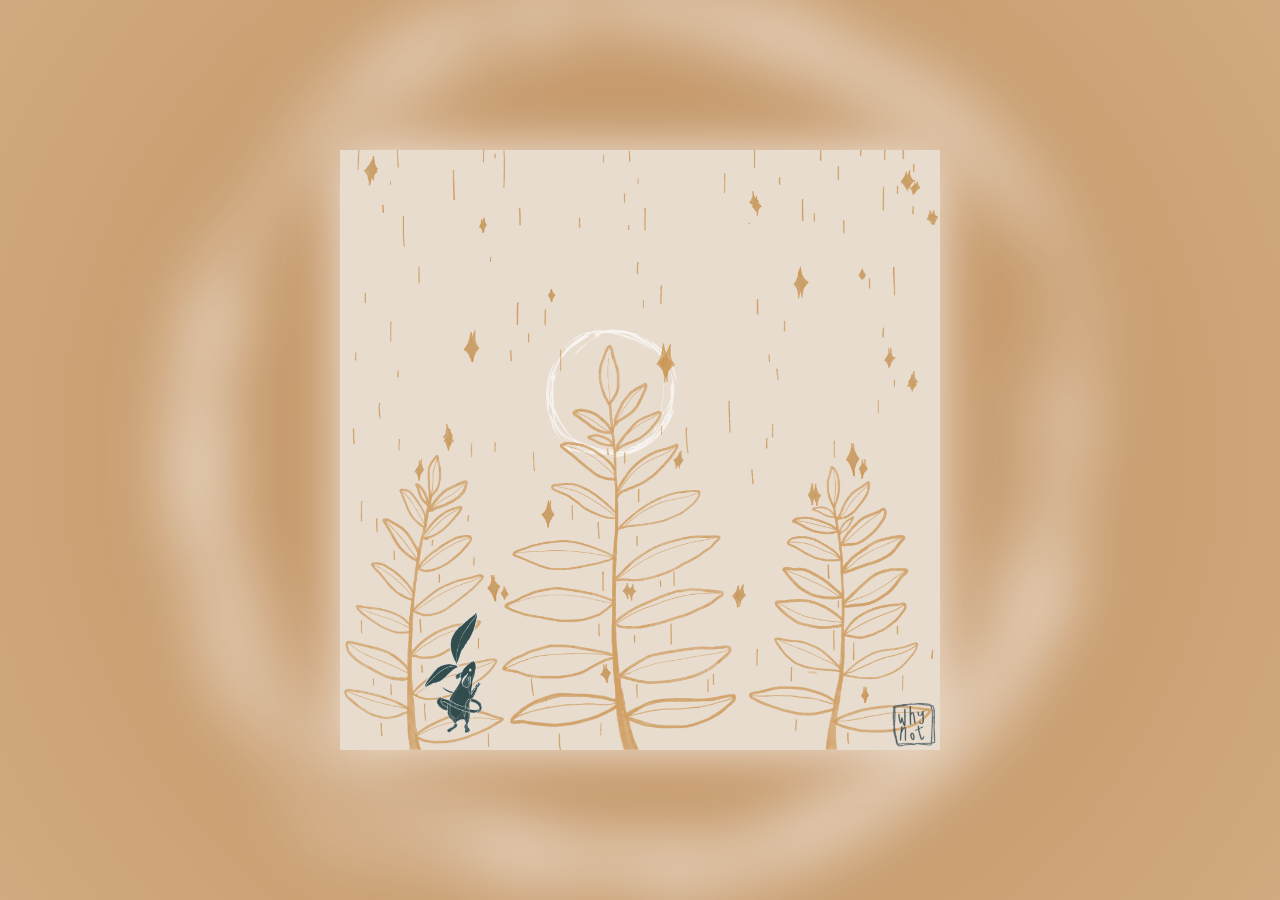
<file: Tests/Happy-New-Year-2021/index.html>
<!DOCTYPE html>
<html lang="en">
<head>
  <meta charset="UTF-8">
  <meta name="viewport" content="width=device-width, initial-scale=1.0">
  <title>Happy New Year 2021</title>
  <link rel="stylesheet" href="animations.css">
  <link rel="stylesheet" href="style.css">
  <link rel="preconnect" href="https://fonts.gstatic.com">
  <link href="https://fonts.googleapis.com/css2?family=Atma:wght@600&display=swap" rel="stylesheet">
  <link rel="preload" as="image" href="img/topino-stelle-2.png">
  <link rel="preload" as="image" href="img/topino-stelle-1.png">
</head>
<body>
  <div class="container">
    <section class="card">
      <div class="hover-placeholder" id="hover-placeholder"></div>
      <img src="img/topino-bg.png" alt="">
      <img src="img/topino-stelle-1.png" class="stars-1" alt="">
      <img src="img/topino-stelle-2.png" class="stars-2" alt="">
      <img src="img/topino-light.png" class="main-light" alt="">
      <img src="img/topino-main-leaf.png" class="main-leaf" alt="" />
      <img src="img/topino-leaf-1.png" class="l1" id="leaf1" alt="" />
      <img src="img/topino-leaf-2.png" class="l2" id="leaf2" alt="" />
      <img src="img/topino-leaf-3.png" class="l3" id="leaf3" alt="" />
      <img src="img/topino-leaf-4.png" class="l4" id="leaf4" alt="" />
      <img src="img/topino-leaf-5.png" class="l5" id="leaf5" alt="" />
      <img src="img/topino-leaf-6.png" class="l6" id="leaf6" alt="" />
      <img src="img/topino-leaf-7.png" class="l7" id="leaf7" alt="" />
      <img src="img/topino-leaf-8.png" class="l8" id="leaf8" alt="" />
      <img src="img/topino-leaf-9.png" class="l9" id="leaf9" alt="" />
      <img src="img/topino-leaf-10.png" class="l10" id="leaf10" alt="" />
      <img src="img/topino-leaf-11.png" class="l11" id="leaf11" alt="" />
      <img src="img/topino-leaf-12.png" class="l12" id="leaf12" alt="" />
      <img src="img/topino-leaf-13.png" class="l13" id="leaf13" alt="" />
      <img src="img/topino-leaf-14.png" class="l14" id="leaf14" alt="" />
      <img src="img/topino-leaf-15.png" class="l15" id="leaf15" alt="" />
      <img src="img/topino-leaf-16.png" class="l16" id="leaf16" alt="" />
      <p class="hny-hidden" id="hny">Happy New Year</p>
      
    </section>
  </div>
</body>
<script> </script>
<script>
"use strict";

var trigger = document.getElementById("hover-placeholder");
var leaf1 = document.getElementById("leaf1");
var leaf2 = document.getElementById("leaf2");
var leaf4 = document.getElementById("leaf4");
var leaf5 = document.getElementById("leaf5");
var leaf6 = document.getElementById("leaf6");
var leaf7 = document.getElementById("leaf7");
var leaf8 = document.getElementById("leaf8");
var leaf9 = document.getElementById("leaf9");
var leaf10 = document.getElementById("leaf10");
var leaf11 = document.getElementById("leaf11");
var leaf12 = document.getElementById("leaf12");
var leaf13 = document.getElementById("leaf13");
var leaf14 = document.getElementById("leaf14");
var leaf15 = document.getElementById("leaf15");
var leaf16 = document.getElementById("leaf16");
var hny = document.getElementById("hny");



trigger.addEventListener("click", function(e){
  e.preventDefault;
  
  leaf1.classList.remove("leaf1");
  leaf2.classList.remove("leaf2");
  leaf3.classList.remove("leaf3");
  leaf4.classList.remove("leaf4");
  leaf5.classList.remove("leaf5");
  leaf6.classList.remove("leaf6");
  leaf7.classList.remove("leaf7");
  leaf8.classList.remove("leaf8");
  leaf9.classList.remove("leaf9");
  leaf10.classList.remove("leaf10");
  leaf11.classList.remove("leaf11");
  leaf12.classList.remove("leaf12");
  leaf13.classList.remove("leaf13");
  leaf14.classList.remove("leaf14");
  leaf15.classList.remove("leaf15");
  leaf16.classList.remove("leaf16");
  hny.classList.remove("hny");

  
  void trigger.offsetWidth;
  
  leaf1.classList.add("leaf1");
  leaf2.classList.add("leaf2");
  leaf3.classList.add("leaf3");
  leaf4.classList.add("leaf4");
  leaf5.classList.add("leaf5");
  leaf6.classList.add("leaf6");
  leaf7.classList.add("leaf7");
  leaf8.classList.add("leaf8");
  leaf9.classList.add("leaf9");
  leaf10.classList.add("leaf10");
  leaf11.classList.add("leaf11");
  leaf12.classList.add("leaf12");
  leaf13.classList.add("leaf13");
  leaf14.classList.add("leaf14");
  leaf15.classList.add("leaf15");
  leaf16.classList.add("leaf16");
  hny.classList.add("hny");

}, false);
</script>
</html>
</file>
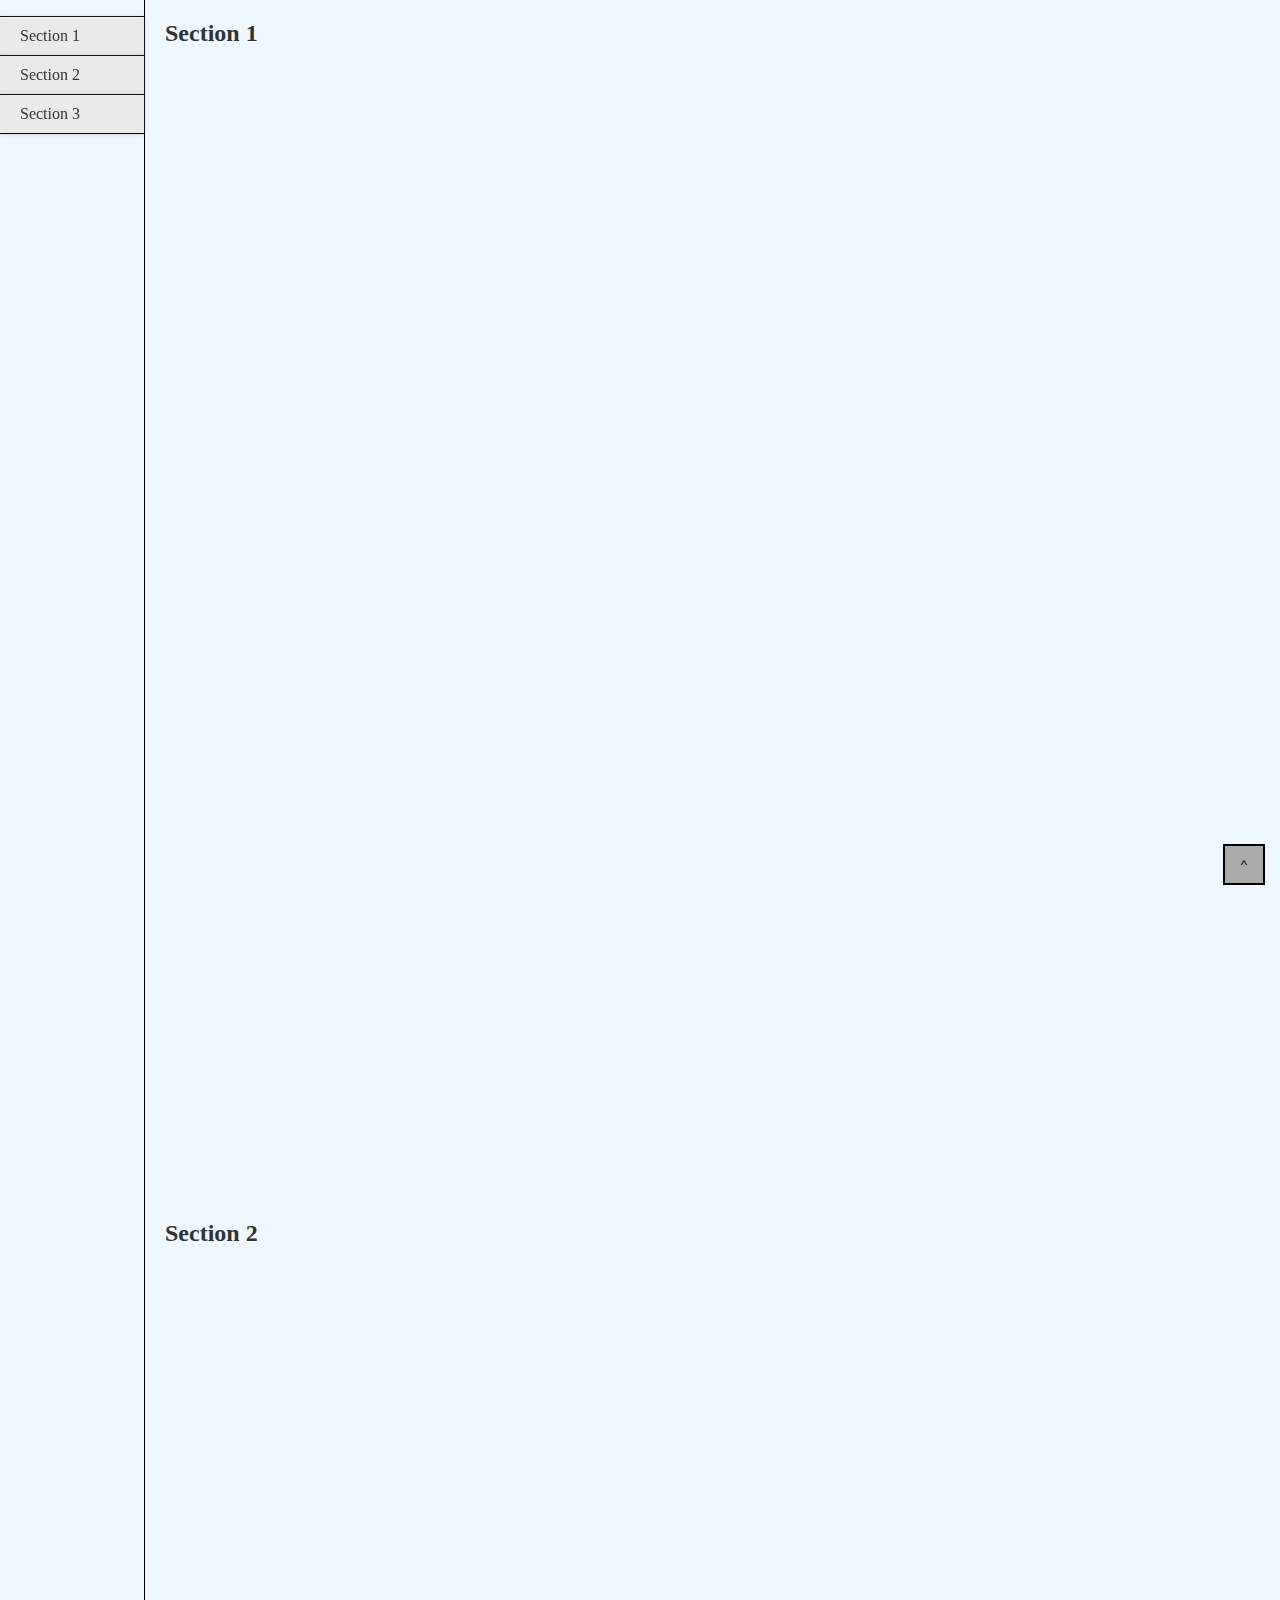
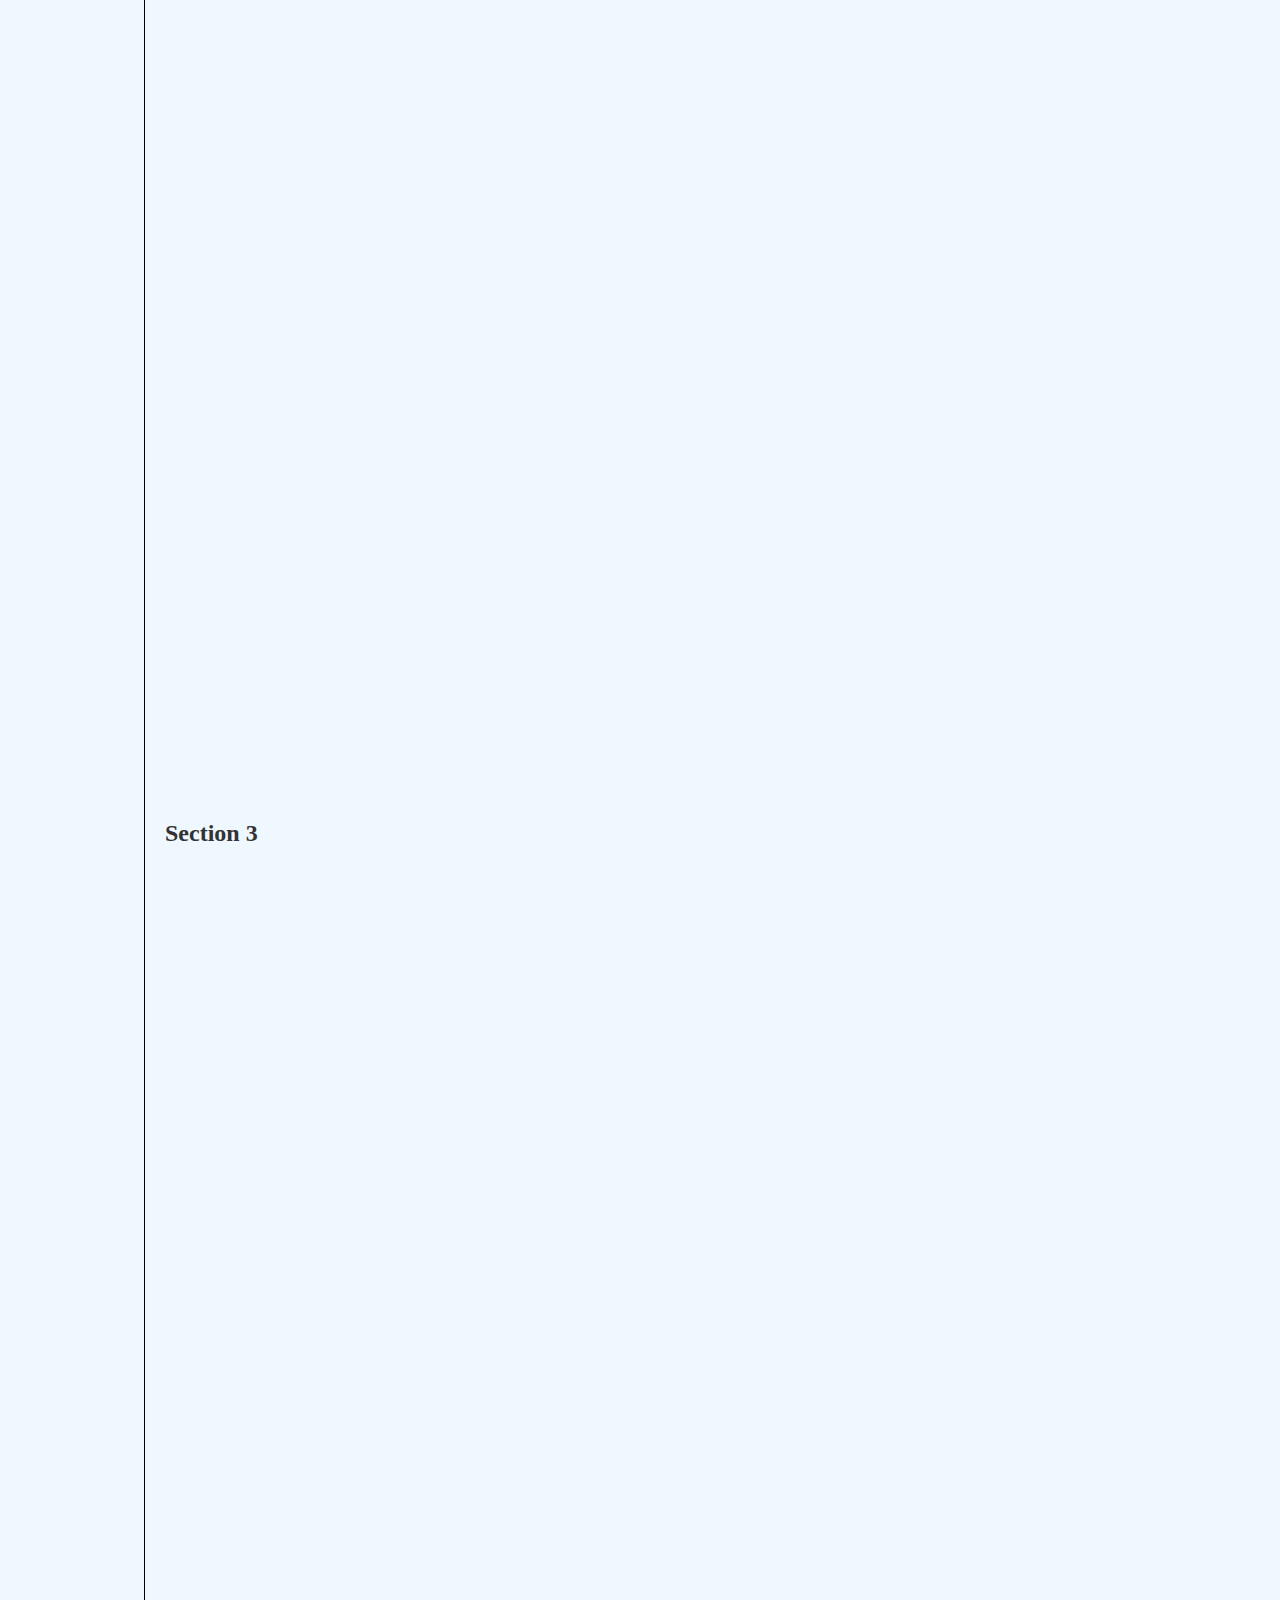
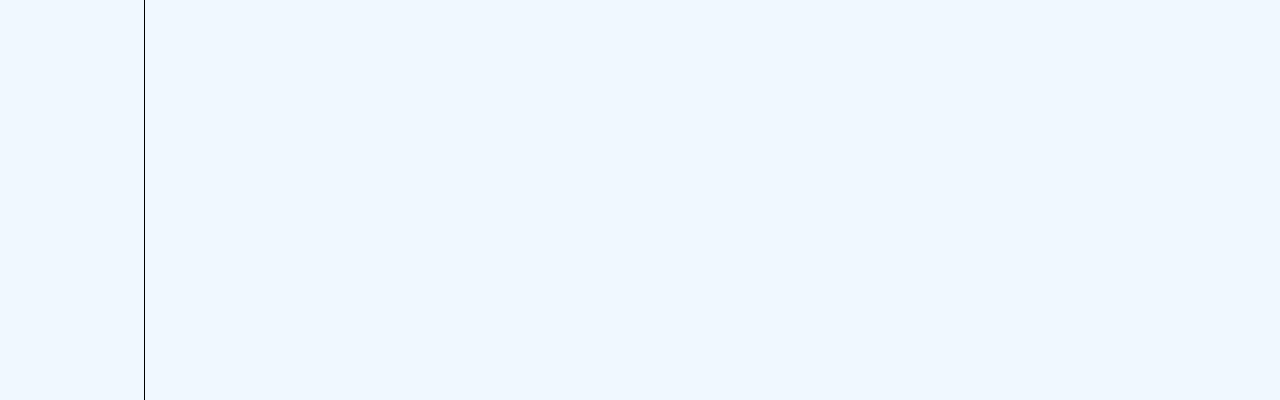
<file: Tests/Navbar/index.html>
<!DOCTYPE html>
<html lang="en">
<head>
  <meta charset="UTF-8">
  <meta name="viewport" content="width=device-width, initial-scale=1.0">
  <title>Navbar test</title>
  <style>
    *{
      margin: 0;
      padding: 0;
      box-sizing: border-box;
    }
    body{
      background-color: aliceblue;
      color: #333;
    }
    ul, li{
      list-style-type: none;
    }

/* pages sections */
    section{
      height: 1200px;
    }
    .container{
      border-left: 1px solid black;
      overflow: auto;
      margin-left: 9rem;
    }
    section h2{
      padding: 20px;
    }

/* nav section */
    .nav-container{
      position: fixed;
      display: flex;
      flex-direction: column;
    }
    nav, .nav2{
      float: left;
      /* display: flex;
      flex-direction: column; */
      width: 9rem;
      height: 100%;
      position: absolute;
      display: block;
      margin-top: 1rem;
    }
    a{
      color: #333;
      text-decoration: none;
      display: block;
    }
    a:active, a:visited{
      color:#333;
    }
    nav a{
      padding: 10px 20px;     
      border-bottom: 1px solid black;
      background-color: #eaeaea;
      box-shadow: 0px 0px 5px 0px rgb(130 130 130 / 38%);
      transition: background-color 0.5s, left 0.5s, padding-left 0.5s;
      left: 0rem;
    }
    ul:first-child, ul li ul li:first-child{
      border-top: 1px solid black;
    }
    nav a:hover{
      background-color: hotpink;
      left:1rem;
      box-shadow: inset 0 0 7px 4px #00000014;
      text-shadow: 0px 0px 2px #00000017;
      padding-left: 30px;
    }
    .clr{
      overflow: auto;
    }

    ul ul{
      visibility: hidden;
      left:0rem;
      top: 0.3rem;
      opacity: 0;
      transition: left 0.5s, opacity 0.5s, visibility 0s;
      position: absolute;
      width: 9rem;
      
    }
    ul li:hover ul{
      visibility: visible;
      opacity: 1;
      left: 2rem;
      top: 2rem;
    }


/* back to top button */
    .back-to-top{
      background-color: rgb(170, 170, 170);
      border: 2px solid black;
      padding: 0.7rem 1rem;
      position: fixed;
      bottom: 15px;
      right: 15px;
    }
    
  </style>
</head>
<body>
  <div class="nav-container">
    <!-- <nav>
      <a href="#section-1">Section 1</a>
      <a href="#section-2">Section 2</a>
      <a href="#section-3">Section 3</a>
    </nav> -->
    <nav class="nav2">
      <ul>
        <li><a href="#section-1">Section 1</a>
          <ul>
            <li><a href="#section-2">Section 2</a></li>
            <li><a href="#section-3">Section 3</a></li>
          </ul>
        </li>
        <li><a href="#section-2">Section 2</a></li>
        <li><a href="#section-3">Section 3</a></li>
      </ul>
    </nav>
  </div>
  <div class="container">
    <section id="section-1"><h2>Section 1</h2></section>
    <section id="section-2"><h2>Section 2</h2></section>
    <section id="section-3"><h2>Section 3</h2></section>
  </div>
  <div>
    <a href="#section-1"><button class="back-to-top">^</button></a>
  </div>
</body>
</html>
</file>
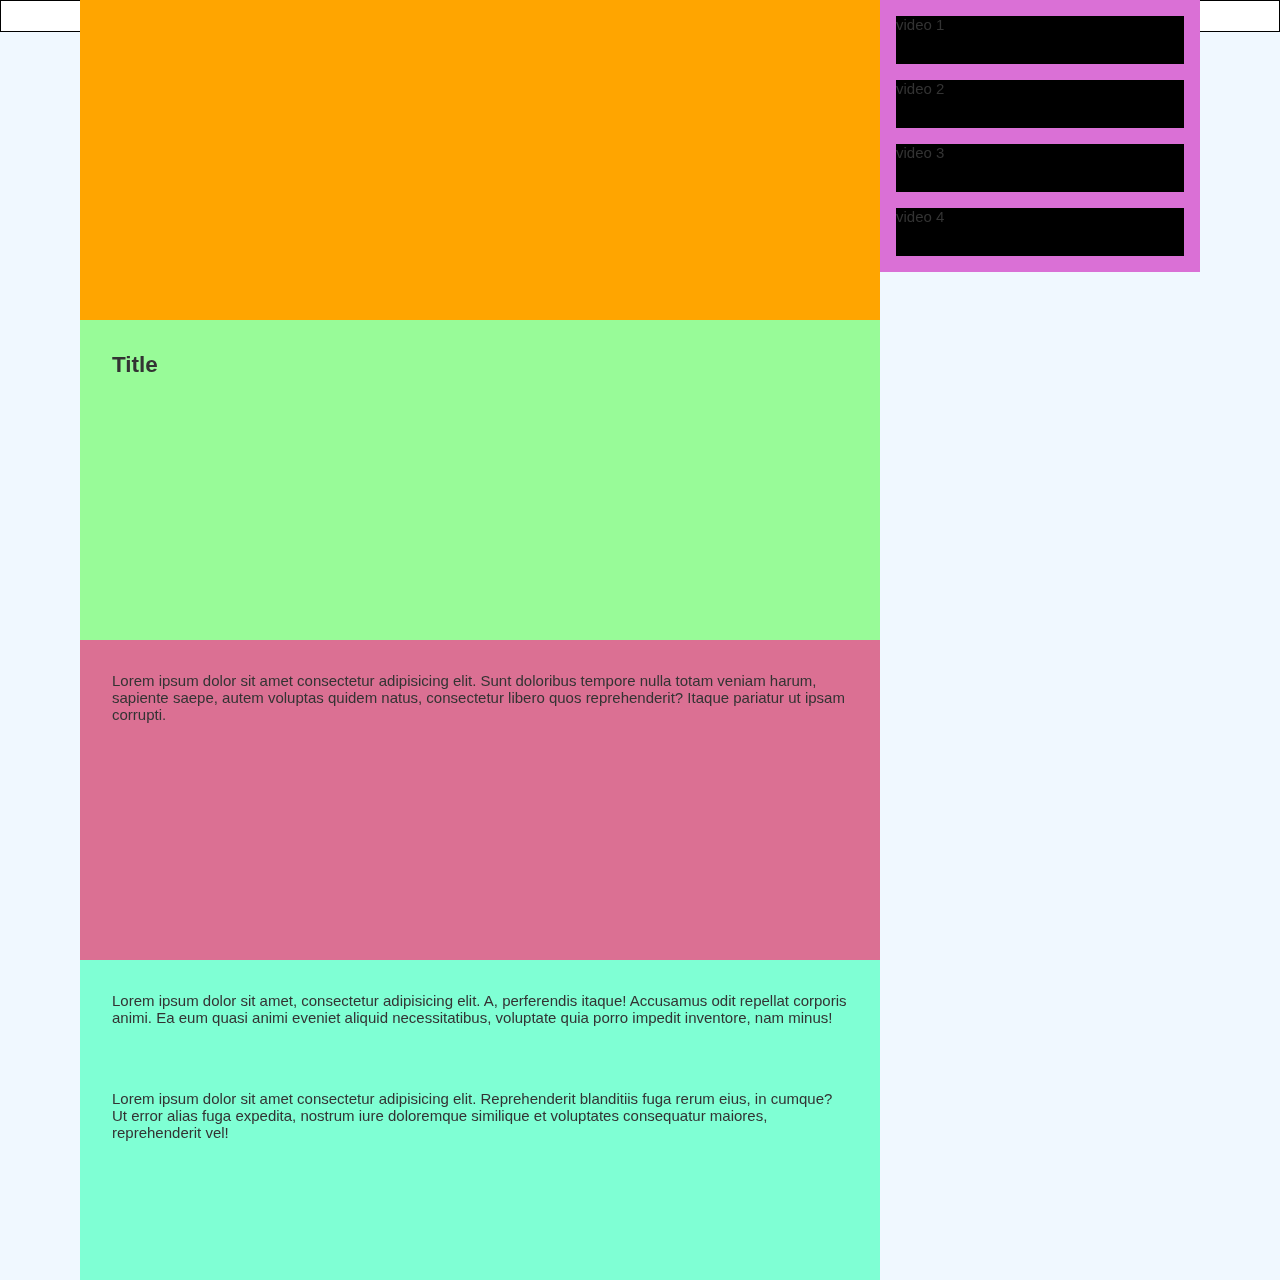
<file: Tests/Reponsive-blocks/index.html>
<!DOCTYPE html>
<html lang="en">
<head>
  <meta charset="UTF-8">
  <meta name="viewport" content="width=device-width, initial-scale=1.0">
  <title>Reponsive Blocks</title>
  <link rel="stylesheet" href="style.css">
</head>
<body>
  <div class="head">head of the page</div>
  <div class="content">
    <div class="container">
      <section class="player"> </section>
      <section class="video title">
        <h2>Title</h2>
      </section>
      <section class="video desc">
        <p>Lorem ipsum dolor sit amet consectetur adipisicing elit. Sunt doloribus tempore nulla totam veniam harum, sapiente saepe, autem voluptas quidem natus, consectetur libero quos reprehenderit? Itaque pariatur ut ipsam corrupti.</p>
      </section>
      <section class="video comments">
        <p>Lorem ipsum dolor sit amet, consectetur adipisicing elit. A, perferendis itaque! Accusamus odit repellat corporis animi. Ea eum quasi animi eveniet aliquid necessitatibus, voluptate quia porro impedit inventore, nam minus!</p>
        <p>Lorem ipsum dolor sit amet consectetur adipisicing elit. Reprehenderit blanditiis fuga rerum eius, in cumque? Ut error alias fuga expedita, nostrum iure doloremque similique et voluptates consequatur maiores, reprehenderit vel!</p>
      </section>
    </div>
    <div class="sidebar">
      <section class="songs">
        <ul>
          <li> video 1 </li>
          <li> video 2 </li>
          <li> video 3 </li>
          <li> video 4 </li>
        </ul>
      </section>
    </div>
  </div>
</body>
</html>
</file>
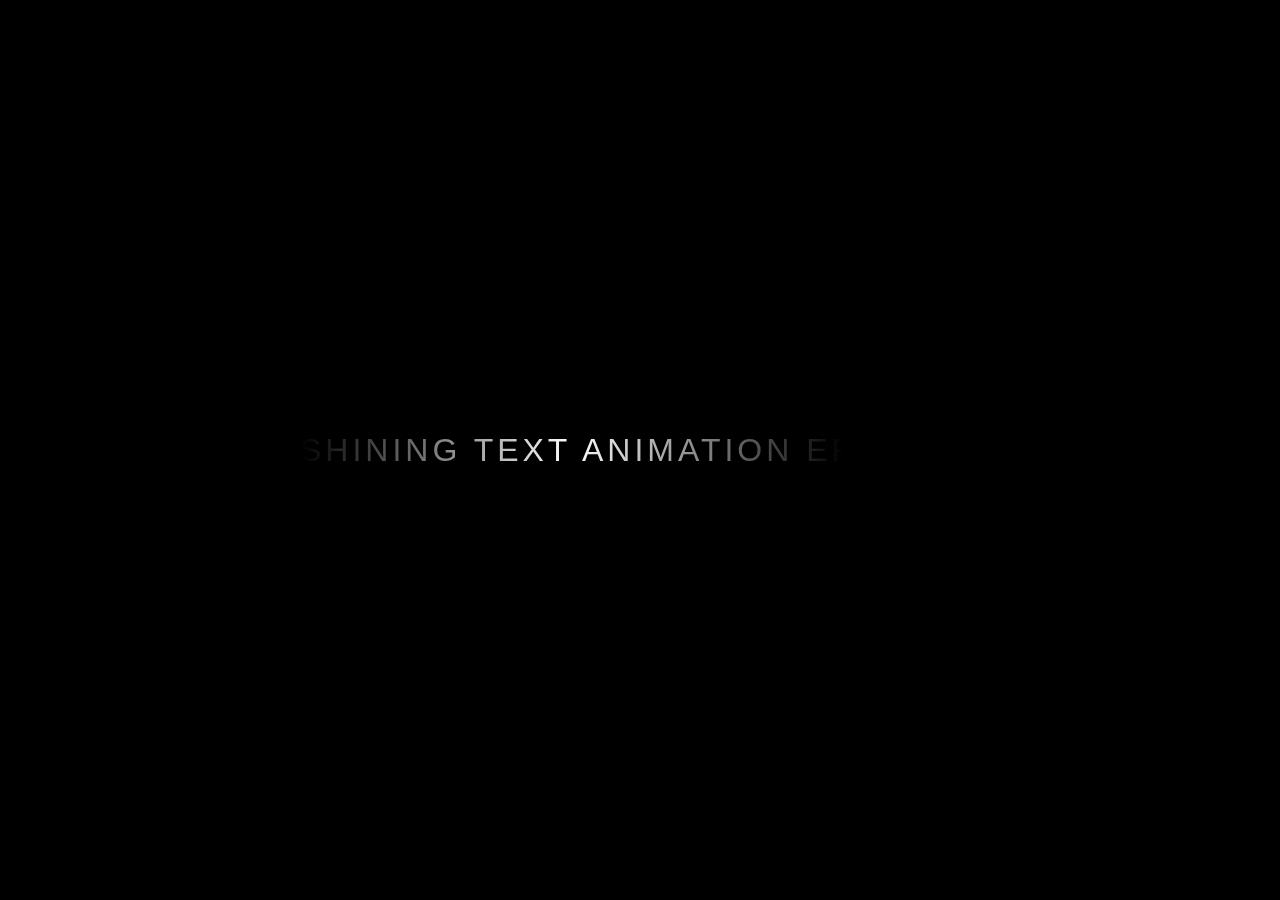
<file: Tests/test/index.html>
<!DOCTYPE html>
<html lang="en">
<head>
  <meta charset="UTF-8">
  <meta name="viewport" content="width=device-width, initial-scale=1.0">
  <title>Document</title>
  <link rel="stylesheet" href="style.css">
</head>
<body>
  <p>Shining Text Animation Effects</p>
</body>
</html>
</file>
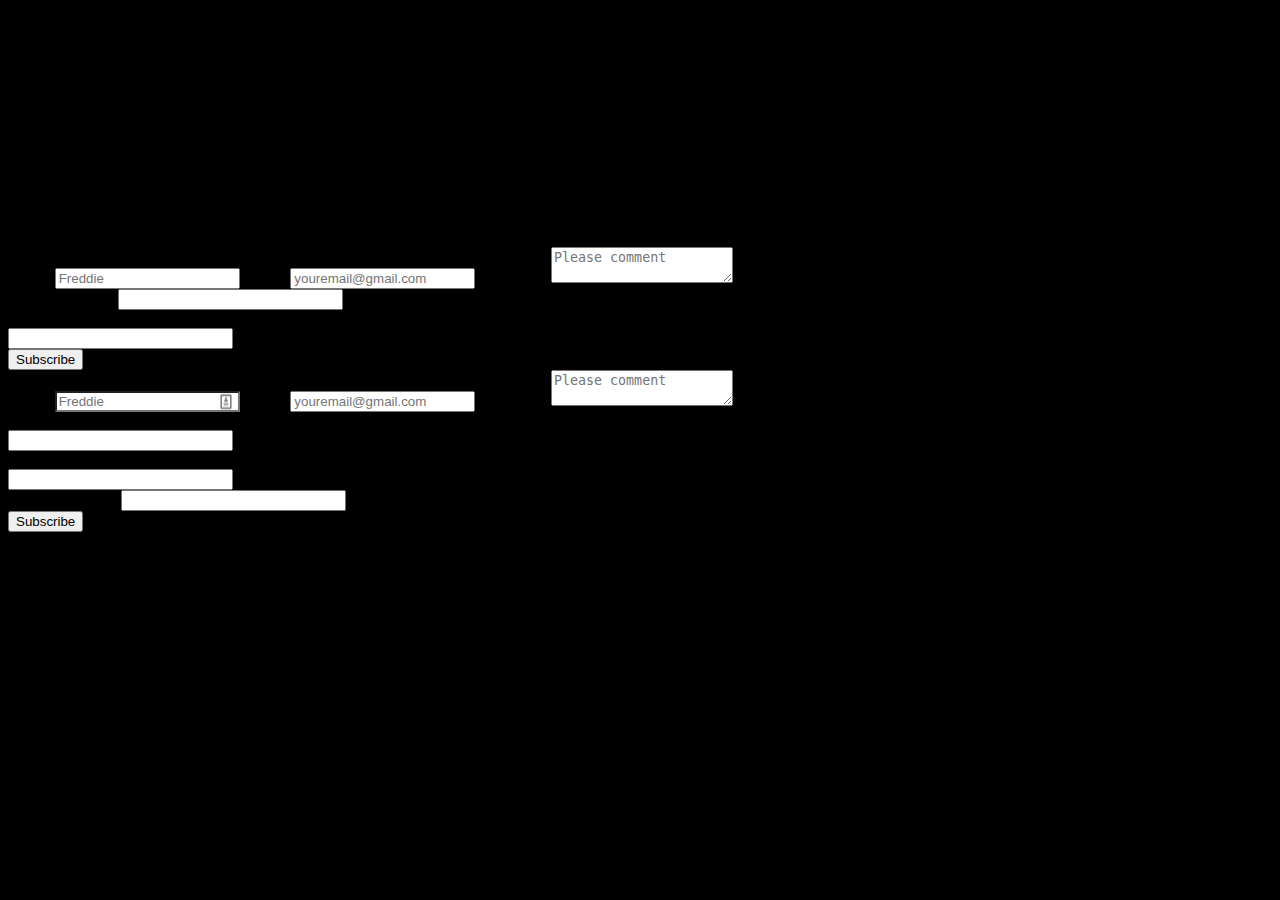
<file: Deku/test.html>
<!DOCTYPE html>
<html lang="en">
<head>
  <meta charset="UTF-8">
  <meta name="viewport" content="width=device-width, initial-scale=1.0">
  <title>Document</title>
  <link rel="stylesheet" href="css/styles-custom.css">
</head>
<body>


  <div class="app">
    <h1>Some headline</h1>
    
    <ul class="hs">
      <li class="item">test</li>
      <li class="item">test</li>
      <li class="item">test</li>
      <li class="item">test</li>
      <li class="item">test</li>
      <li class="item">test</li>
    </ul>
    
    <div class="container">
      <div class="item">
        <h3>Block for context</h3>
      </div>
    </div>
  </div>

  <form action="https://radhetelange.us7.list-manage.com/subscribe/post" method="POST">
    <input type="hidden" name="u" value="f7bd3618400b2c46dd11ed5a1">
    <input type="hidden" name="id" value="9a3965a478">
    <!-- people should not fill these in and expect good things -->
    <div class="field-shift" aria-label="Please leave the following three fields empty">
        <label for="b_name">Name: </label>
        <input type="text" name="b_name" tabindex="-1" value="" placeholder="Freddie" id="b_name">
        <label for="b_email">Email: </label>
        <input type="email" name="b_email" tabindex="-1" value="" placeholder="youremail@gmail.com" id="b_email">
        <label for="b_comment">Comment: </label>
        <textarea name="b_comment" tabindex="-1" placeholder="Please comment" id="b_comment"></textarea>
    </div>

    <div id="mergeTable" class="mergeTable">
        <div class="mergeRow dojoDndItem mergeRow-email" id="mergeRow-0">
            <label for="MERGE0">Email Address <span class="req asterisk">*</span></label>
            <input type="email" autocapitalize="off" autocorrect="off" name="MERGE0" id="MERGE0" size="25" value="">
        </div>
        <div class="mergeRow dojoDndItem mergeRow-text" id="mergeRow-1">
            <label for="MERGE1">Name <span class="req asterisk">*</span></label>
            <div class="field-group">
                <input type="text" name="MERGE1" id="MERGE1" size="25" value="">
            </div>
        </div>
    </div>
    <div class="submit_container clear">
        <input type="submit" class="formEmailButton" name="submit" value="Subscribe">
    </div>
    <input type="hidden" name="ht" value="5f36558c1f4a0573566329cd11fcfd2a71ce5e84:MTYwNzE3OTUzNy4yODMx">
    <input type="hidden" name="mc_signupsource" value="hosted">
</form>


<form action="https://radhetelange.us7.list-manage.com/subscribe/post" method="POST" _lpchecked="1">
  <input type="hidden" name="u" value="f7bd3618400b2c46dd11ed5a1">
  <input type="hidden" name="id" value="9a3965a478">
  

  <!-- people should not fill these in and expect good things -->
  <div class="field-shift" aria-label="Please leave the following three fields empty">
      <label for="b_name">Name: </label>
      <input type="text" name="b_name" tabindex="-1" value="" placeholder="Freddie" id="b_name" style="background-image: url(&quot;[data-uri]&quot;); background-repeat: no-repeat; background-attachment: scroll; background-size: 16px 18px; background-position: 98% 50%;">

      <label for="b_email">Email: </label>
      <input type="email" name="b_email" tabindex="-1" value="" placeholder="youremail@gmail.com" id="b_email">

      <label for="b_comment">Comment: </label>
      <textarea name="b_comment" tabindex="-1" placeholder="Please comment" id="b_comment"></textarea>
  </div>

  <div id="mergeTable" class="mergeTable">
      
      
      <div class="mergeRow dojoDndItem mergeRow-email" id="mergeRow-0">
          <label for="MERGE0">Email Address <span class="req asterisk">*</span></label>
          <div class="field-group">
              <input type="email" autocapitalize="off" autocorrect="off" name="MERGE0" id="MERGE0" size="25" value="">
              
              
          </div>
          
      </div>
      
      
      
      <div class="mergeRow dojoDndItem mergeRow-text" id="mergeRow-1">
          <label for="MERGE1">Name <span class="req asterisk">*</span></label>
          <div class="field-group">
              <input type="text" name="MERGE1" id="MERGE1" size="25" value="">
              
              
          </div>
          
      </div>
      
      
      
      <div class="mergeRow dojoDndItem mergeRow-text" id="mergeRow-2">
          <label for="MERGE2">Add a message <span class="req asterisk">*</span></label>
          <input type="text" name="MERGE2" id="MERGE2" size="25" value="">
          
          
      </div>
      
      


      

      

      
  </div>


  <input type="submit" class="formEmailButton" name="submit" value="Subscribe">
  <input type="hidden" name="ht" value="1baaa97fc27e12e6e4967831c3f7e4a772d3c82a:MTYwNzE4MDU0Mi41ODI5">
  <input type="hidden" name="mc_signupsource" value="hosted">
</form>
  
  
  Resources1×0.5×0.25×Rerun


</body>
</html>
</file>
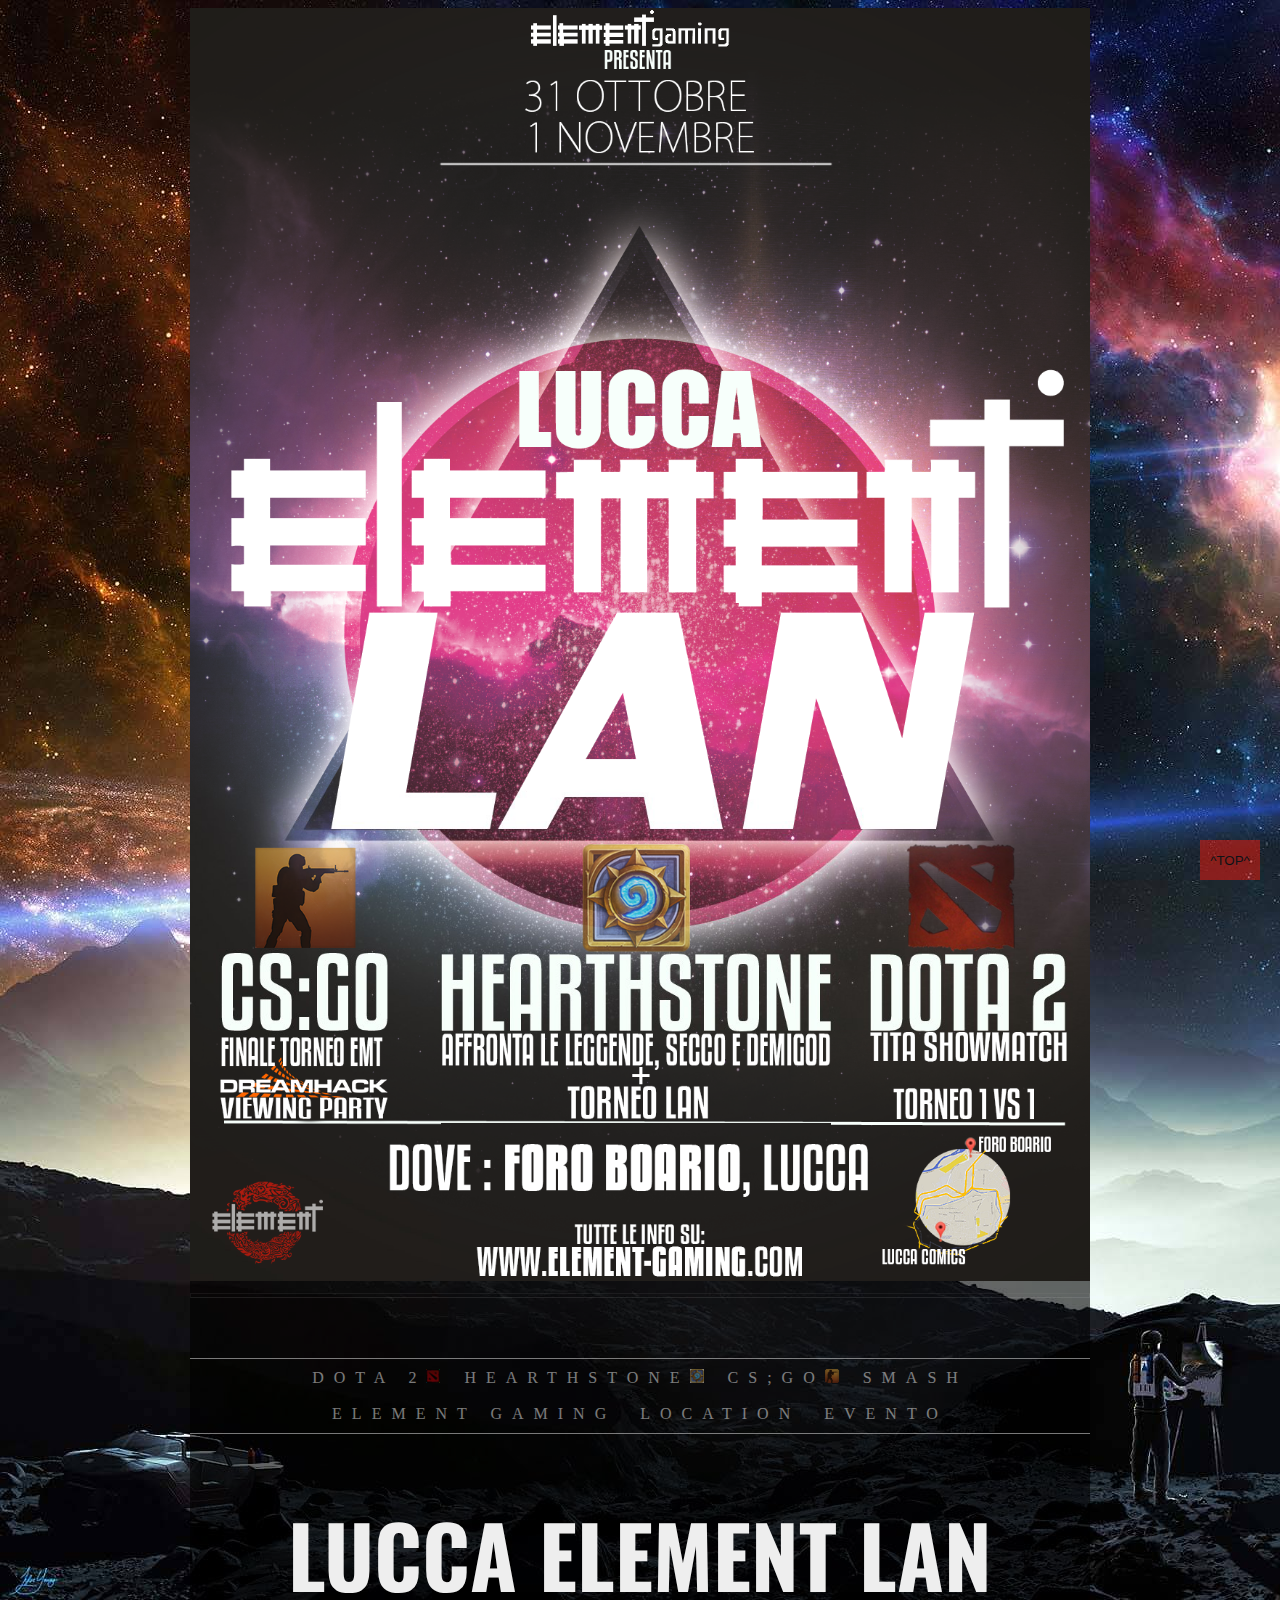
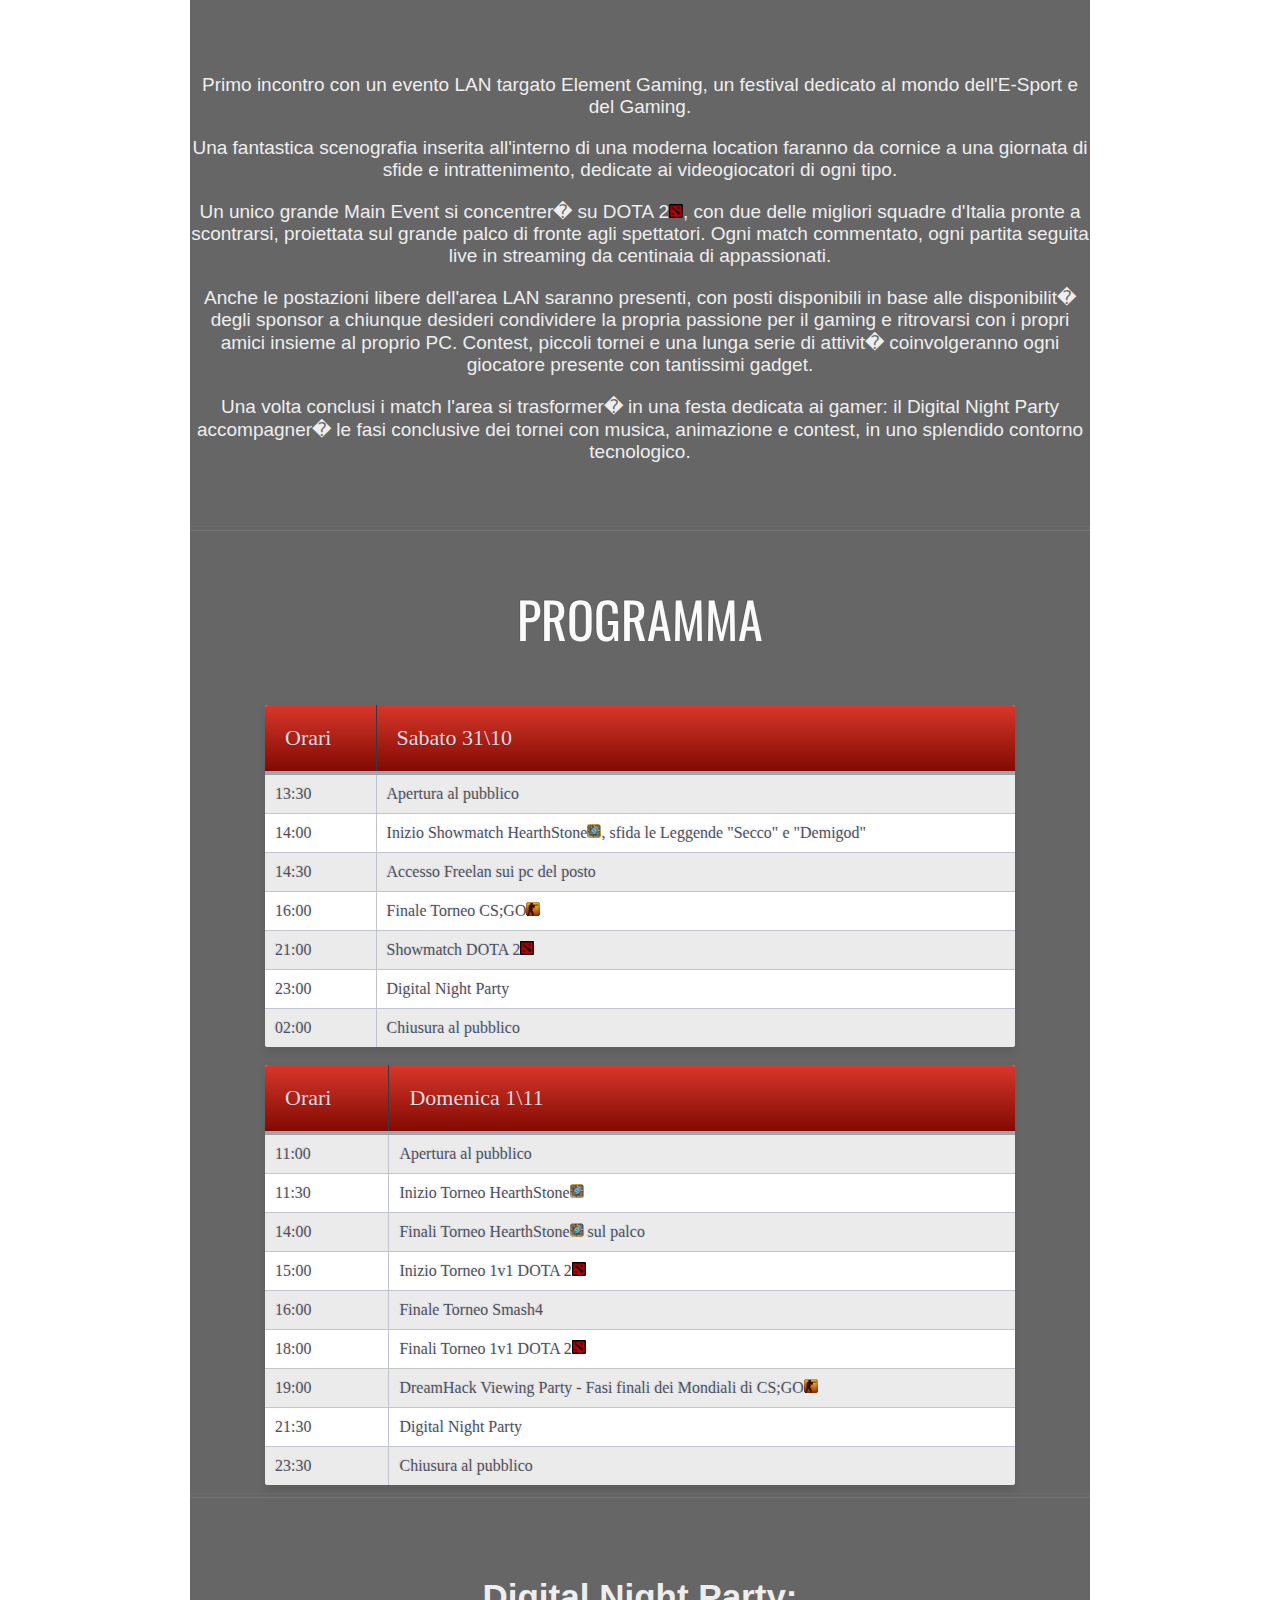
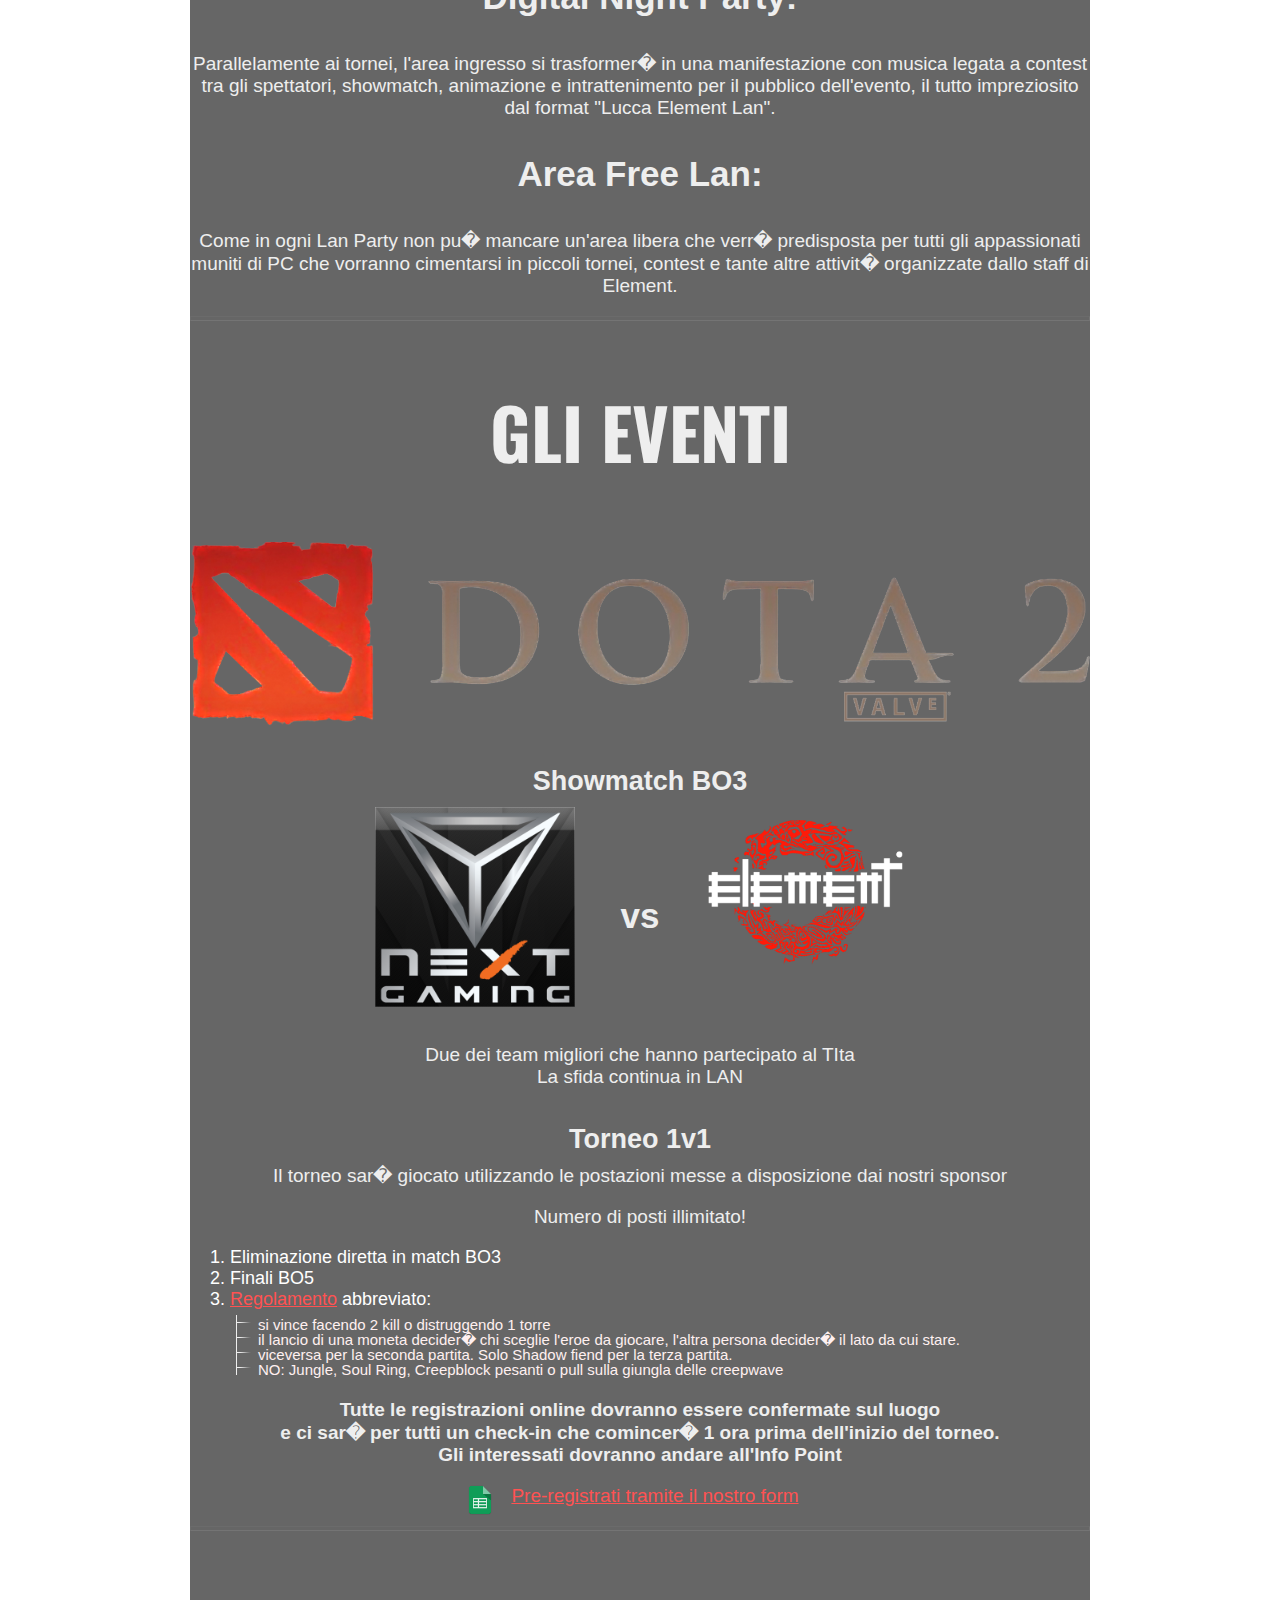
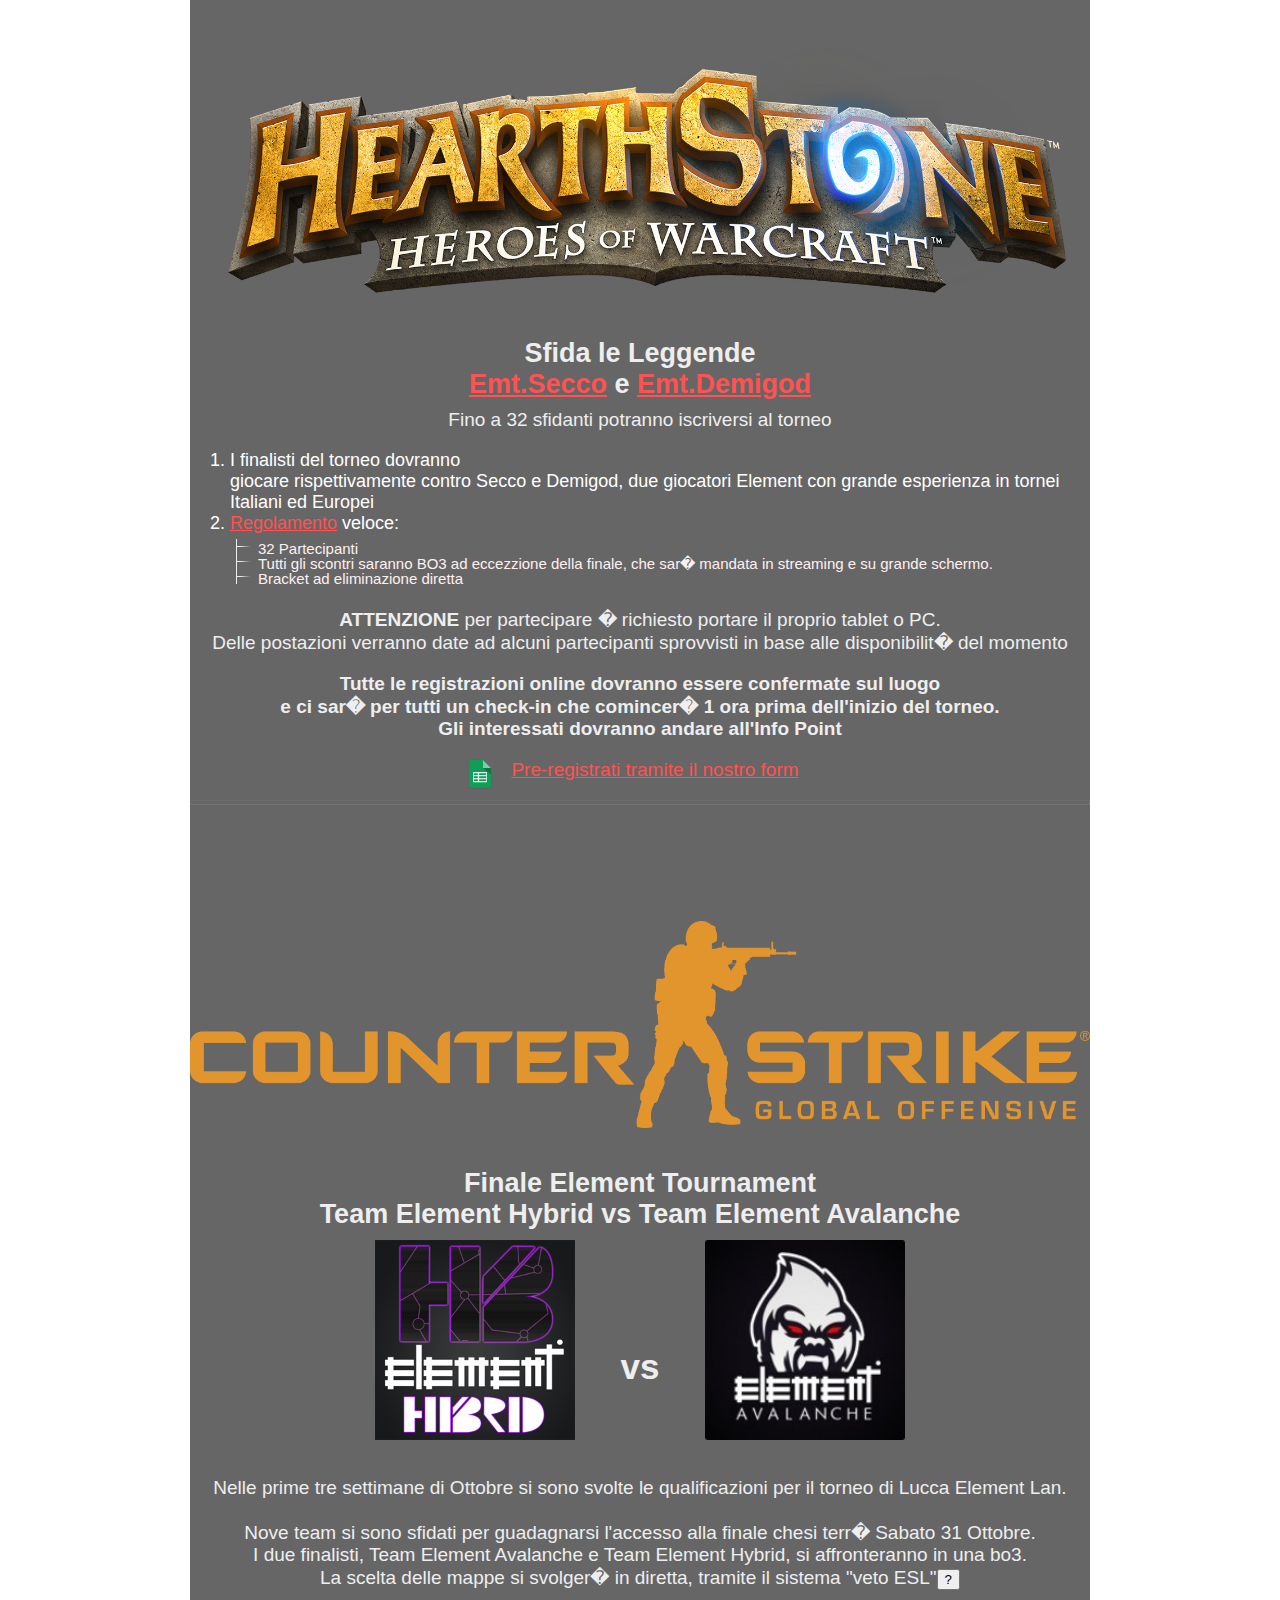
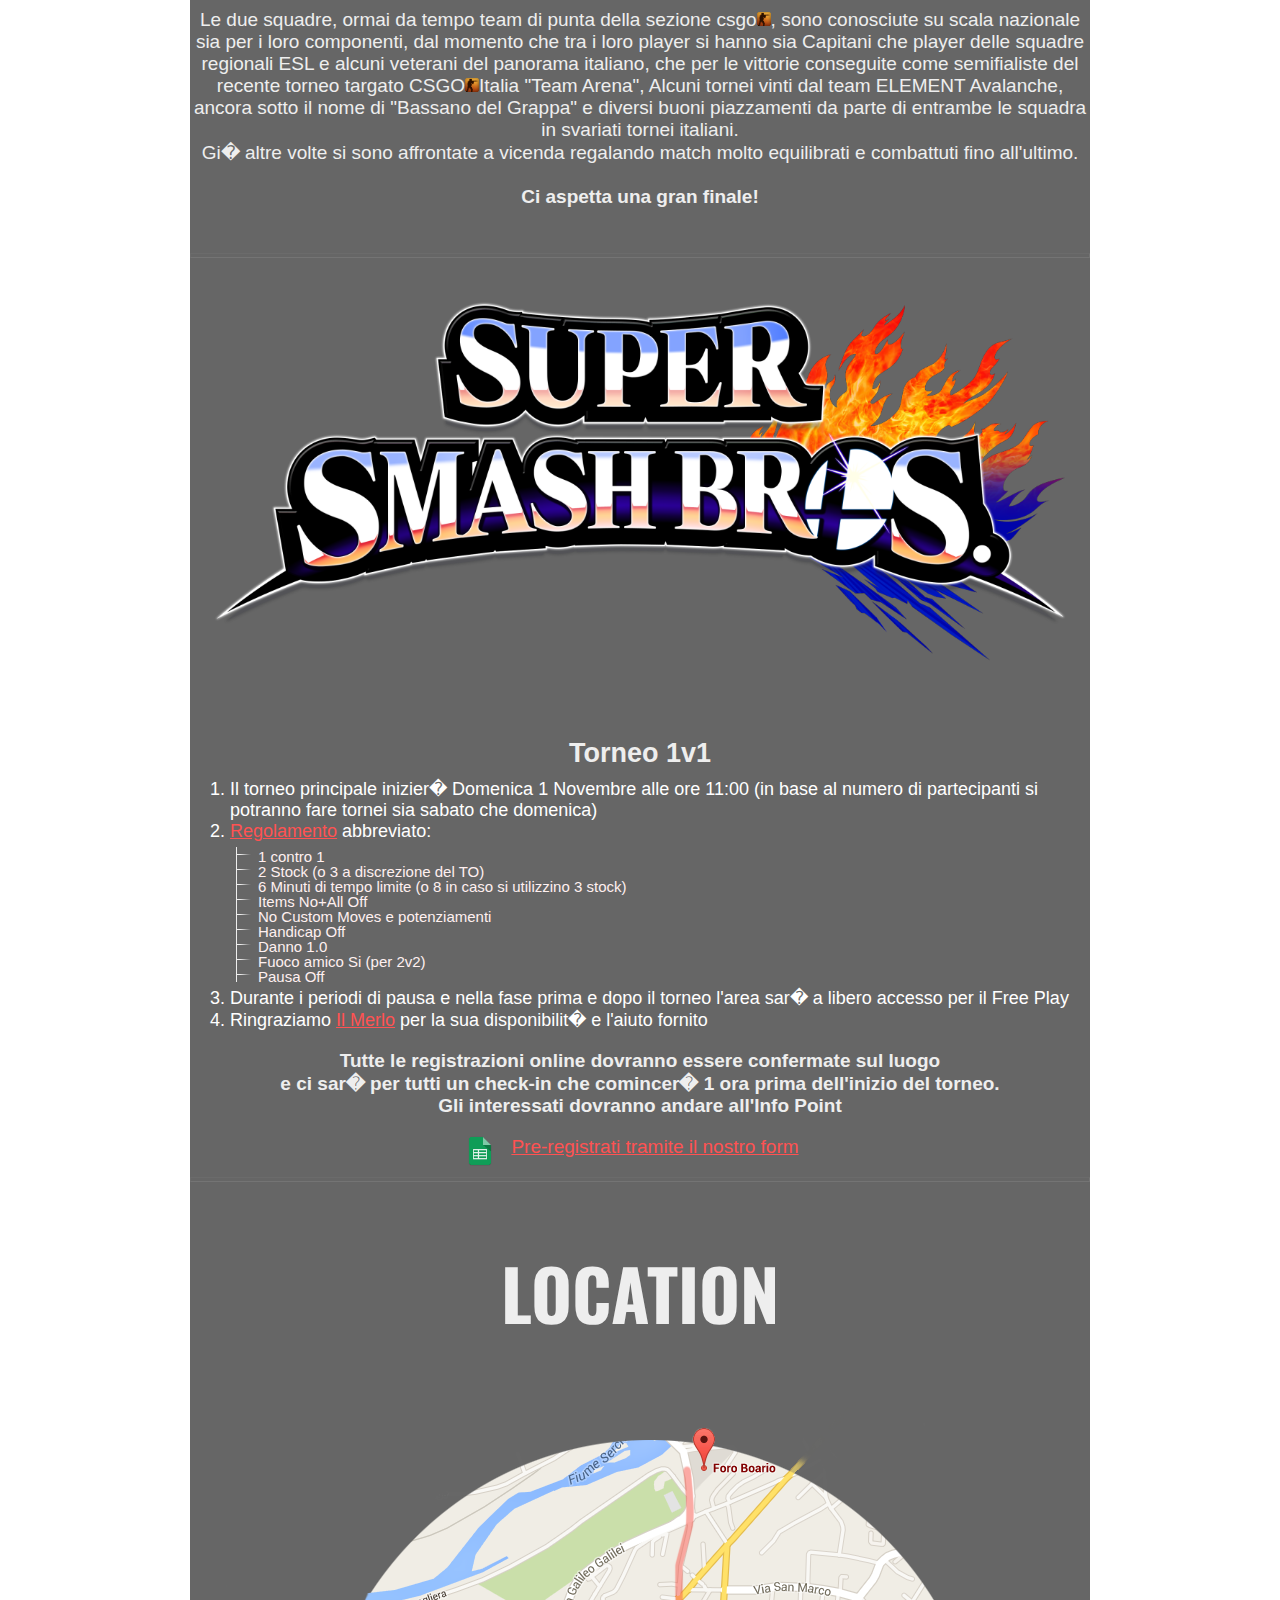
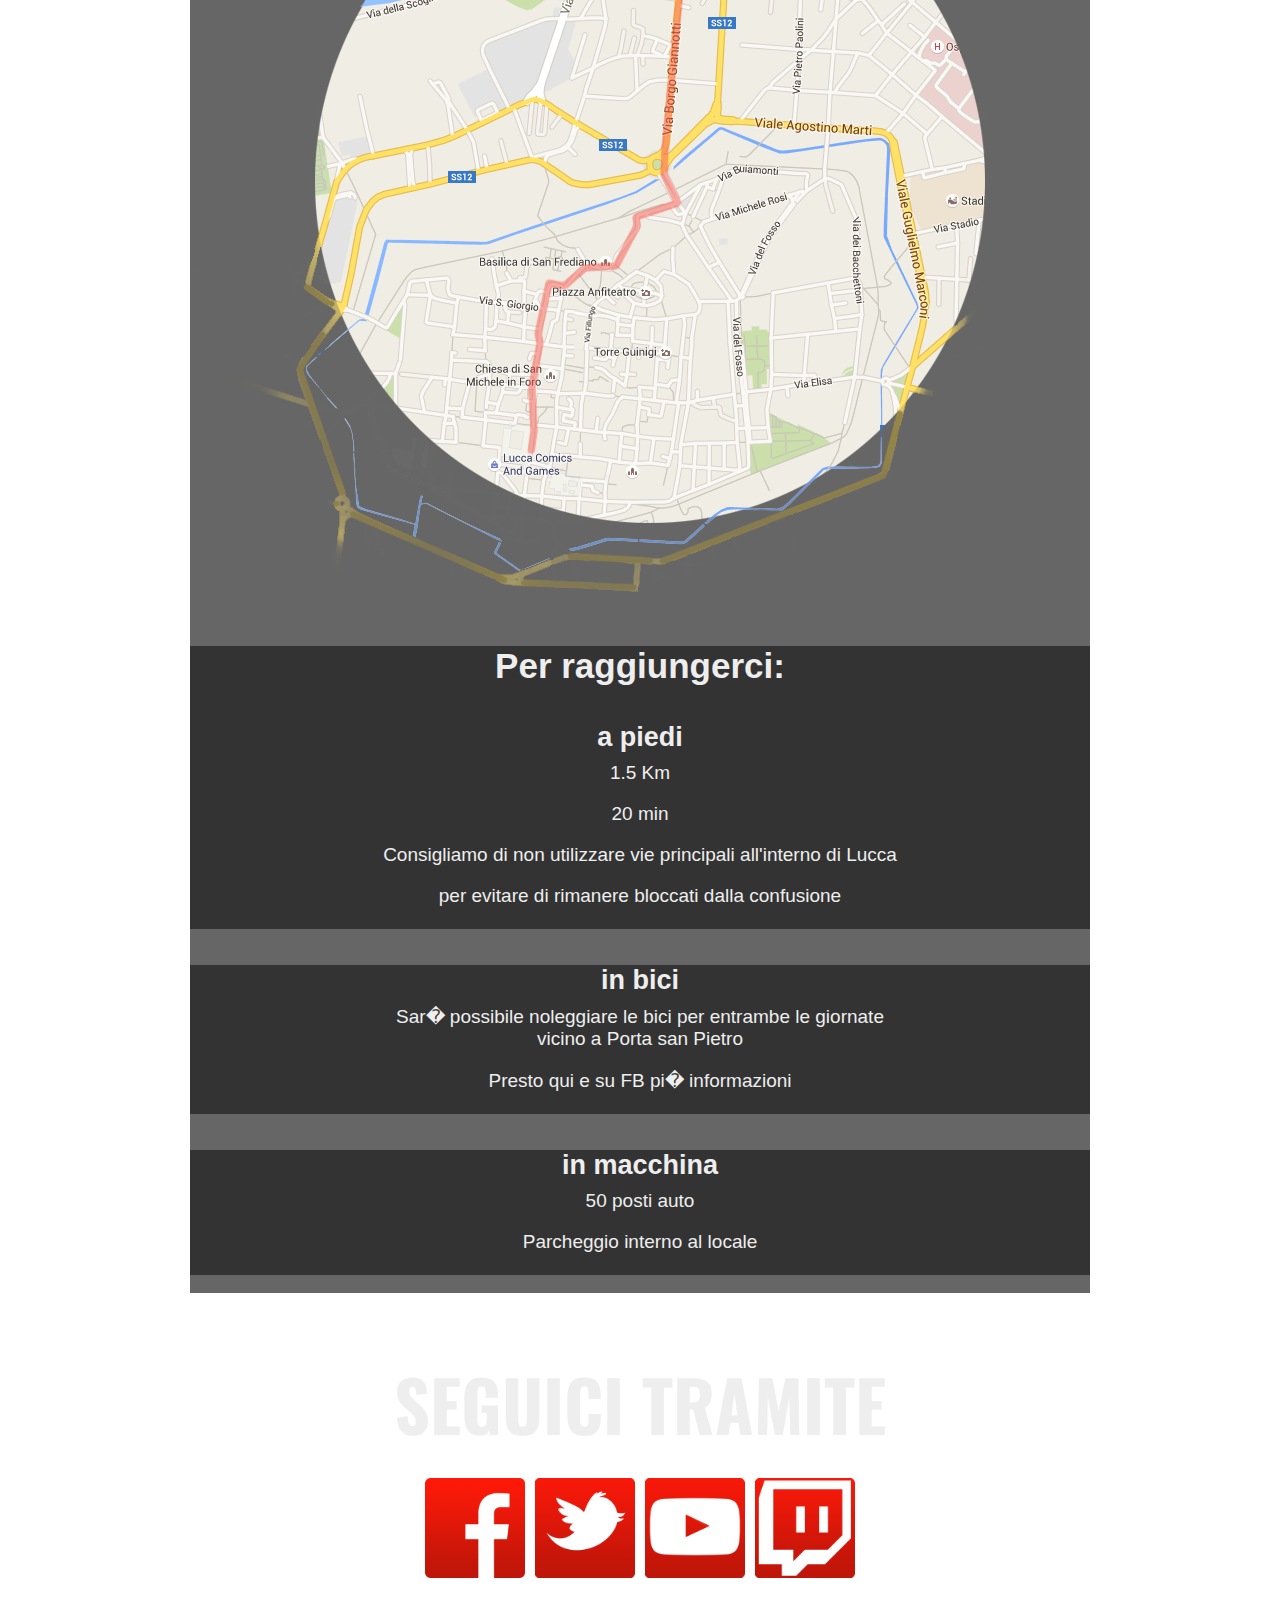
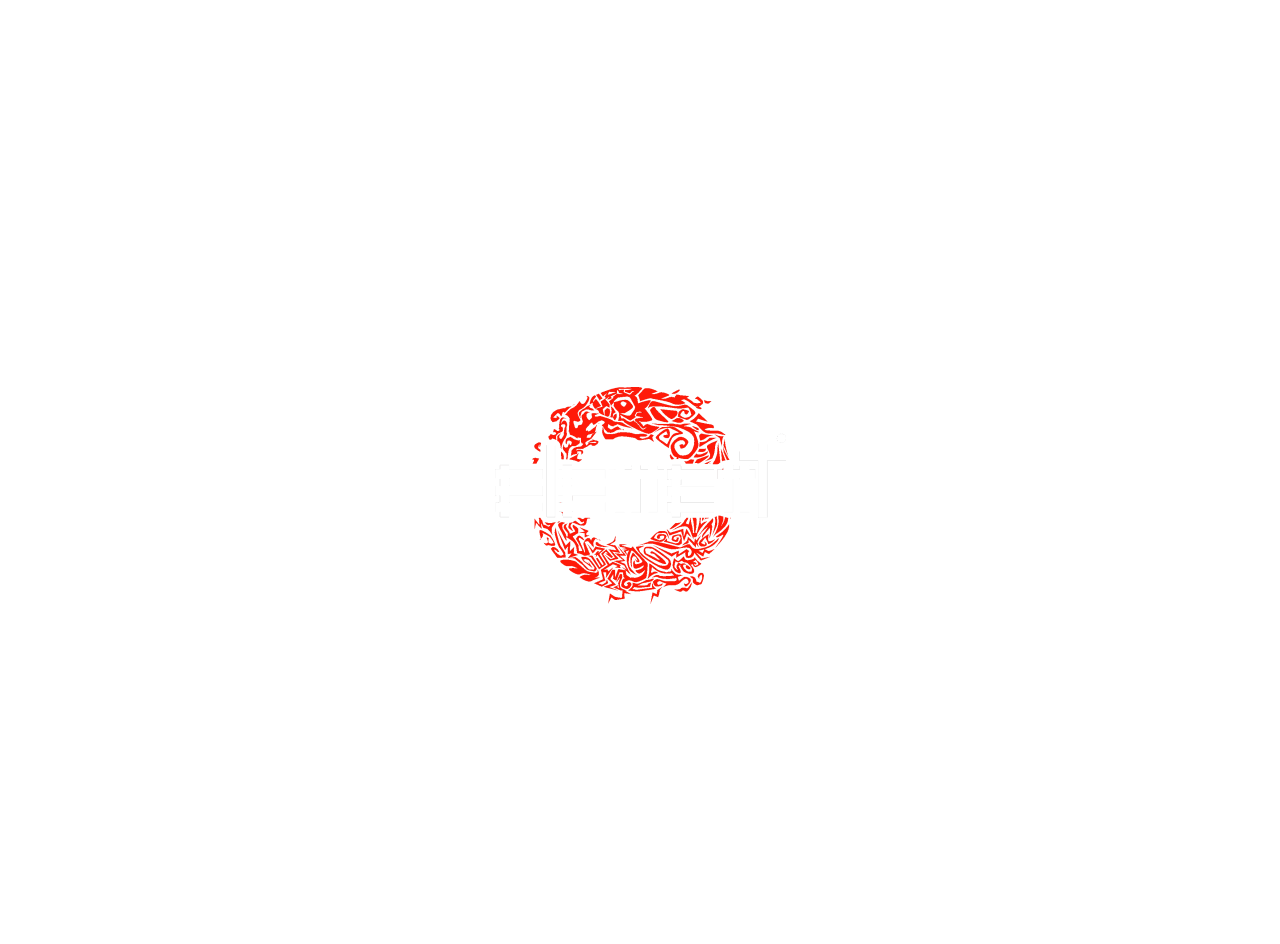
<file: archive/lel/Lucca_Element_Lan.html>
<!DOCTYPE html>
<html lang="it"><head>
	<meta charset="utf-8">
	<meta http-equiv="content-type" content="text/html; charset=ISO-8859-1">
    <meta name="viewport" content="width=device-width, initial-scale=1">
    <!-- The above 3 meta tags *must* come first in the head; any other head content must come *after* these tags -->
    <title>Lucca Element LAN</title>
	<link rel="icon" type="image/x-icon" href="//www.element-gaming.eu/wp-content/themes/elm/favicon.ico">

	<!-- CSS -->
	   <link href="style.css" rel="stylesheet">

	<!-- FONT AGGIUNTIVI  -->
	<link href="https://fonts.googleapis.com/css?family=Oswald" rel="stylesheet" type="text/css">
	<!-- FAVICON  -->
	<link href="images/favicon.ico" rel="icon" type="image/x-icon">

	<style>

	</style>
</head>
<!-- INIZIO BODY -->
<body>
	
<div class="middlebody">
	<img src="images/volantino_lel.png" width="900px">
<hr>
<br>
<br>
<!--back to top button-->
<div id="top"></div>
<div id="goup">
	<a href="#top">
		<button type="button" class="upup">
					^TOP^
		</button>
	</a>
</div>
<!-- fine bottone -->
<!-- BAT--> <div class="bat"></div>
<!-- INDICE -->
<div id="list1">
   <ul>
      <li><a href="#dota">DOTA 2<img class="icon" src="images/dota2_small.gif"></a></li>
      <li><a href="#hs">HearthStone<img class="icon" src="images/hs_small.gif"></a></li>
      <li><a href="#csgo">CS;GO<img class="icon" src="images/csgo_small.gif"></a></li>
	  <li><a href="#smash">Smash</a></li>
	  <br><br>
	  <li><a href="http://www.element-gaming.eu/" target="_blank">Element Gaming</a></li>
	  <li><a href="#location">Location</a></li>
	  <li><a href="https://www.facebook.com/events/1663326657239960/" target="_blank">Evento</a></li>
   </ul>
</div>
<!-- DESCRIZIONE -->
		<h1>Lucca Element LAN</h1>
	<p>Primo incontro con un evento LAN targato Element Gaming, un festival dedicato al mondo dell'E-Sport e del Gaming. </p>
	<p>Una fantastica scenografia inserita all'interno di una moderna location faranno da cornice a una giornata di sfide e intrattenimento, dedicate ai videogiocatori di ogni tipo. </p>
	<p>Un unico grande Main Event si concentrer� su DOTA 2<img class="icon" src="images/dota2_small.gif">, con due delle migliori squadre d'Italia pronte a scontrarsi, proiettata sul grande palco di fronte agli spettatori. Ogni match commentato, ogni partita seguita live in streaming da centinaia di appassionati.</p>
	<p>Anche le postazioni libere dell'area LAN saranno presenti, con posti disponibili in base alle disponibilit� degli sponsor a chiunque desideri condividere la propria passione per il gaming e ritrovarsi con i propri amici insieme al proprio PC. Contest, piccoli tornei e una lunga serie di attivit� coinvolgeranno ogni giocatore presente con tantissimi gadget. </p>
	<p>Una volta conclusi i match l'area si trasformer� in una festa dedicata ai gamer: il Digital Night Party accompagner� le fasi conclusive dei tornei con musica, animazione e contest, in uno splendido contorno tecnologico. </p>
<br> <!-- PROGRAMMA codice da qui http://codepen.io/alassetter/pen/cyrfB -->

<br>

	<div class="table-title">
	<hr>
<h3>Programma</h3>
</div>
<table class="table-fill">
<thead>
<tr>
<th class="text-left">Orari</th>
<th class="text-left">Sabato 31\10</th>
</tr>
</thead>
<tbody class="table-hover">
<tr>
<td class="text-left">13:30</td>
<td class="text-left">Apertura al pubblico</td>
</tr>
<tr>
<td class="text-left">14:00 </td>
<td class="text-left">Inizio Showmatch HearthStone<img class="icon" src="images/hs_small.gif">, sfida le Leggende "Secco" e "Demigod"</td>
</tr>
<tr>
<td class="text-left">14:30</td>
<td class="text-left">Accesso Freelan sui pc del posto</td>
</tr>
<tr>
<td class="text-left">16:00</td>
<td class="text-left">Finale Torneo CS;GO<img class="icon" src="images/csgo_small.gif"></td>
</tr>
<tr>
<td class="text-left">21:00 </td>
<td class="text-left">Showmatch DOTA 2<img class="icon" src="images/dota2_small.gif"></td>
</tr>
<tr>
<td class="text-left">23:00 </td>
<td class="text-left">Digital Night Party </td>
</tr>
<tr>
<td class="text-left">02:00 </td>
<td class="text-left">Chiusura al pubblico</td>
</tr>
</tbody>
</table>
	<br>
<table class="table-fill">
<thead>
<tr>
<th class="text-left">Orari</th>
<th class="text-left">Domenica 1\11</th>
</tr>
</thead>
<tbody class="table-hover">
<tr>
<td class="text-left">11:00</td>
<td class="text-left">Apertura al pubblico </td>
</tr>
<tr>
<td class="text-left">11:30 </td>
<td class="text-left"> Inizio Torneo HearthStone<img class="icon" src="images/hs_small.gif"></td>
</tr>
<tr>
<td class="text-left">14:00</td>
<td class="text-left">Finali Torneo HearthStone<img class="icon" src="images/hs_small.gif"> sul palco</td>
</tr>
<tr>
<td class="text-left">15:00 </td>
<td class="text-left">Inizio Torneo 1v1 DOTA 2<img class="icon" src="images/dota2_small.gif"></td>
</tr>
<tr>
<td class="text-left">16:00 </td>
<td class="text-left">Finale Torneo Smash4</td>
</tr>
<tr>
<td class="text-left">18:00 </td>
<td class="text-left">Finali Torneo 1v1 DOTA 2<img class="icon" src="images/dota2_small.gif"></td>
</tr>
<tr>
<td class="text-left">19:00 </td>
<td class="text-left">DreamHack Viewing Party - Fasi finali dei Mondiali di CS;GO<img class="icon" src="images/csgo_small.gif"></td>
</tr>
<tr>
<td class="text-left">21:30 </td>
<td class="text-left"> Digital Night Party</td>
</tr>
<tr>
<td class="text-left">23:30</td>
<td class="text-left">Chiusura al pubblico</td>
</tr>
</tbody>
</table>
	<hr>
<br>
<br>
<div id="digital">
	<h3>Digital Night Party:</h3>
	<p>Parallelamente ai tornei, l'area ingresso si trasformer� in una manifestazione con musica legata a contest tra gli spettatori, showmatch, animazione e intrattenimento per il pubblico dell'evento,  il tutto impreziosito dal format "Lucca Element Lan". </p>
</div>
<div id="freelan">
	<h3>Area Free Lan:</h3>
	<p>Come in ogni Lan Party non pu� mancare un'area libera che verr� predisposta per tutti gli appassionati muniti di PC che vorranno cimentarsi in piccoli tornei, contest e tante altre attivit� organizzate dallo staff di Element.</p>
</div>

	<hr>

<div id="eventi">
<h2>Gli Eventi</h2>

<!-- INIZIO DOTA 2<img class="icon" src="images/dota2_small.gif"/> -->
		<img src="images/dota2_logo.png" class="games" id="dota">
<h4>Showmatch BO3 </h4>
<div id="csgodiv"><a href=""><img id="hibrid" class="csgoteams" src="images/dota_nxg.png"></a><a href=""><img id="avalanche" class="csgoteams" src="images/logo_emt.png"></a></div>
<br><br><br><h3>vs</h3><br><br><br>
<p>Due dei team migliori che hanno partecipato al TIta<br>
La sfida continua in LAN </p>
<h4>Torneo 1v1 </h4>
<p>Il torneo sar� giocato utilizzando le postazioni messe a disposizione dai nostri sponsor</p>
<p>Numero di posti illimitato!</p>
<div id="list5"><ol>
<li>Eliminazione diretta in match BO3</li>
<li>Finali BO5</li>
<li><a href="https://docs.google.com/document/d/1651P0Su85-hUXZ_XWdjj1YvnNHyntitE5PT3F93sSvo/edit?usp=sharing">Regolamento</a> abbreviato:
	<ol><li>si vince facendo 2 kill o distruggendo 1 torre</li>
	<li>il lancio di una moneta decider� chi sceglie l'eroe da giocare, l'altra persona decider� il lato da cui stare.</li>
	<li>viceversa per la seconda partita. Solo Shadow fiend per la terza partita.</li>
	<li>NO: Jungle, Soul Ring, Creepblock pesanti o pull sulla giungla delle creepwave</li></ol>
</li>
</ol>
</div>
<p><strong>Tutte le registrazioni online dovranno essere confermate sul luogo <br>e ci sar� per tutti un check-in che comincer� 1 ora prima dell'inizio del torneo.<br> Gli interessati dovranno andare all'Info Point</strong></p>
<div id="iscriviti">
	<div id="gform"><img width="30px" src="images/gform.png"></div>
	<p><a href="#openModal">Pre-registrati tramite il nostro form</a></p>
	<div id="openModal" class="modalDialog">
		<div>	<a href="#close" title="Close" class="close">X</a>
		<iframe src="https://docs.google.com/forms/d/1raSafarHYUfSFocj9sEuDEgbkXY_RU7vYFwR9H39HKE/viewform?embedded=true" width="760" height="500" frameborder="0" marginheight="0" marginwidth="0">Caricamento in corso...</iframe>
		</div>
	</div>
</div>
<hr>
<!-- INIZIO HS-->
		<img src="images/hs_logo.png" class="games" id="hs">
<h4>Sfida le Leggende <br><a href="https://www.facebook.com/HearthSecco">Emt.Secco</a> e <a href="https://www.facebook.com/DemigodHS">Emt.Demigod</a></h4>
<p>Fino a 32 sfidanti potranno iscriversi al torneo</p>
<div id="list5"><ol>
	<li>I finalisti del torneo dovranno <br>giocare rispettivamente contro Secco e Demigod, due giocatori Element con grande esperienza in tornei Italiani ed Europei</li>
	<li><a href="https://docs.google.com/document/d/1L6qoWsRZ0wVYhxvUHW_V7MK0zeTl6YztDlrk2bjJwTE/edit?usp=sharing">Regolamento</a> veloce:
		<ol>
		<li>32 Partecipanti</li>
		<li>Tutti gli scontri saranno BO3 ad eccezzione della finale, che sar� mandata in streaming e su grande schermo.</li>
		<li>Bracket ad eliminazione diretta</li>
		</ol>
	</li>
</ol></div>
<p><strong>ATTENZIONE</strong> per partecipare � richiesto portare il proprio tablet o PC. <br>Delle postazioni verranno date ad alcuni partecipanti sprovvisti in base alle disponibilit� del momento</p>
<p><strong>Tutte le registrazioni online dovranno essere confermate sul luogo <br>e ci sar� per tutti un check-in che comincer� 1 ora prima dell'inizio del torneo.<br> Gli interessati dovranno andare all'Info Point</strong></p>
<div id="iscriviti">
	<div id="gform"><img width="30px" src="images/gform.png"></div>
	<p><a href="#openModal1">Pre-registrati tramite il nostro form</a></p>
	<div id="openModal1" class="modalDialog">
		<div>	<a href="#close" title="Close" class="close">X</a>
			<iframe src="https://docs.google.com/forms/d/1vtqDgHiJGg00bcsgTt0cdF4vm1NaPKZ6iw-W_NdxsYs/viewform?embedded=true" width="760" height="500" frameborder="0" marginheight="0" marginwidth="0">Caricamento in corso...</iframe>
		</div>
	</div>
</div>
<hr>
<br>
<br>
<br>
<br>
<br>
<br>

<!-- INIZIO CSGO -->
		<img src="images/csgo_logo.png" class="games" id="csgo">
<h4>Finale Element Tournament<br> Team Element Hybrid vs Team Element Avalanche</h4>
<div id="csgodiv"><a href="https://www.facebook.com/elementavalanche?ref=br_rs"><img id="avalanche" class="csgoteams" src="images/csgo_avalanche.jpg"></a>
<a href="https://www.facebook.com/csgoteamhybrid"><img id="hibrid" class="csgoteams" src="images/csgo_hibrid.png"></a></div>
<br><br><br><br><h3>vs</h3><br><br>
<p>Nelle prime tre settimane di Ottobre si sono svolte le qualificazioni per il torneo di Lucca Element Lan. <br>
<br>
Nove team si sono sfidati per guadagnarsi l'accesso alla finale chesi terr� Sabato 31 Ottobre. <br>
I due finalisti, Team Element Avalanche e Team Element Hybrid, si affronteranno in una bo3. <br>
La scelta delle mappe si svolger� in diretta, tramite il sistema "veto ESL"<button id="event">?</button>
</p><div id="contenuto" style="display:none">
(map pool di 7 mappe, un ban a testa, un pick a testa, un altro ban a testa e infine l'ultima rimanente scelta per esclusione).
</div>

<p>Le due squadre, ormai da tempo team di punta della sezione csgo<img class="icon" src="images/csgo_small.gif">, sono conosciute su scala nazionale sia per i loro componenti, dal momento che tra i loro player si hanno sia Capitani che player delle squadre regionali ESL e alcuni veterani del panorama italiano, che per le vittorie conseguite come semifialiste del recente torneo targato CSGO<img class="icon" src="images/csgo_small.gif">Italia "Team Arena", Alcuni tornei vinti dal team ELEMENT Avalanche, ancora sotto il nome di "Bassano del Grappa" e diversi buoni piazzamenti da parte di entrambe le squadra in svariati tornei italiani. <br>
Gi� altre volte si sono affrontate a vicenda regalando match molto equilibrati e combattuti fino all'ultimo. <br>
<br>
<strong>Ci aspetta una gran finale! </strong></p>
</div>
<br>
<hr>

<!-- INIZIO SMASH4 -->
		<img src="images/smash4_logo.png" class="games" id="smash">
<h4>Torneo 1v1 </h4>
<p></p>
<p></p>
<div id="list5"><ol>
<li>Il torneo principale inizier� Domenica 1 Novembre alle ore 11:00 (in base al numero di partecipanti si potranno fare tornei sia sabato che domenica)</li>
<li><a href="http://smashbrositalia.com/regolamento-wiiu3ds/">Regolamento</a> abbreviato:
	<ol>

		<li>1 contro 1</li>
		<li>2 Stock (o 3 a discrezione del TO)</li>
		<li>6 Minuti di tempo limite (o 8 in caso si utilizzino 3 stock)</li>
		<li>Items No+All Off</li>
		<li>No Custom Moves e potenziamenti</li>
		<li>Handicap Off</li>
		<li>Danno 1.0</li>
		<li>Fuoco amico Si (per 2v2)</li>
		<li>Pausa Off</li>
	</ol>
</li>
<li>Durante i periodi di pausa e nella fase prima e dopo il torneo l'area sar� a libero accesso per il Free Play</li>
<li>Ringraziamo <a href="https://www.facebook.com/Merlocrazia">Il Merlo</a> per la sua disponibilit� e l'aiuto fornito</li>
</ol>
</div>
<p><strong>Tutte le registrazioni online dovranno essere confermate sul luogo <br>e ci sar� per tutti un check-in che comincer� 1 ora prima dell'inizio del torneo.<br> Gli interessati dovranno andare all'Info Point</strong></p>
<div id="iscriviti">
	<div id="gform"><img width="30px" src="images/gform.png"></div>
	<p><a href="#openModal2">Pre-registrati tramite il nostro form</a></p>
	<div id="openModal2" class="modalDialog">
		<div>	<a href="#close" title="Close" class="close">X</a>
			<iframe src="https://docs.google.com/forms/d/1BbbqHNjjnIRajpr3ClKysw1eijZ8Rd0Tc_9R2XwGXek/viewform?embedded=true" width="760" height="500" frameborder="0" marginheight="0" marginwidth="0">Caricamento in corso...</iframe>
		</div>
	</div>
</div>
<hr>

<h2 id="location"> Location </h2>
<a href="https://goo.gl/maps/Xn8GeEeER6T2"><img id="map" src="images/location_fb.png"></a>
<div class="darkcontainer"><h3>Per raggiungerci:</h3>
<h4>a piedi</h4>
<p>1.5 Km</p>
<p>20 min</p>
<p> Consigliamo di non utilizzare vie principali all'interno di Lucca</p>
<p> per evitare di rimanere bloccati dalla confusione</p></div>
<div class="darkcontainer"><h4>in bici</h4>
<p>Sar� possibile noleggiare le bici per entrambe le giornate<br>
vicino a Porta san Pietro</p>
<p>Presto qui e su FB pi� informazioni</p></div>
<div class="darkcontainer"><h4>in macchina</h4>
<p>50 posti auto</p>
<p>Parcheggio interno al locale</p></div>
<br>
<!-- FINE BODY -->
</div>
<!--SCRIPT-->
<script>
window.onload=function(){

var event = document.getElementById("event");
event.onclick=function(){
var event = document.getElementById("event");
var content = document.getElementById("contenuto");
if(content.style.display == "none") {
content.style.display = "";
event.innerHTML = "?";
}
else {
content.style.display = "none";
event.innerHTML = "?";
}
}
}
</script>

<!-- INIZIO FOOTER -->
<footer>
<h2>Seguici tramite</h2>
	<div id="socials">
		<img class="socials" src="images/ss_fb.png"><img class="socials" src="images/ss_twitter.png"><img class="socials" src="images/ss_yt.png"><img class="socials" src="images/ss_twitch.png">
	</div>
</footer>
	<div id="logofoot">
		<a href="http://www.element-gaming.eu/"><img src="images/logo_emt.png"></a>
	</div>

<div id="window-resizer-tooltip" style="display: none;">
<a href="#" title="Edit settings"></a>
<span class="tooltipTitle">Window size: </span>
<span class="tooltipWidth" id="winWidth">1920</span> x <span class="tooltipHeight" id="winHeight">1040</span><br><span class="tooltipTitle">Viewport size: </span><span class="tooltipWidth" id="vpWidth">1627</span> x <span class="tooltipHeight" id="vpHeight">955</span></div><span id="buffer-extension-hover-button" style="display: none; position: absolute; z-index: 8675309; width: 100px; height: 25px; opacity: 0.9; cursor: pointer; top: 4447.06px; left: 1150px; background-image: url(&quot;chrome-extension://noojglkidnpfjbincgijbaiedldjfbhh/data/shared/img/buffer-hover-icon@1x.png&quot;); background-size: 100px 25px;"></span>

</body>
</html>
</file>
<file: Tests/Happy-New-Year-2021/animations.css>
@keyframes slow-pulse {
  0%,
  100% {
    opacity: 0;
  }
  30%,
  70% {
    opacity: 0.7;
  }
}

@keyframes fast-exchange-1 {
  0%,
  50% {
    opacity: 1;
  }
  51%,
  100% {
    opacity: 0;
  }
}

@keyframes fast-exchange-2 {
  0%,
  50% {
    opacity: 0;
  }
  51%,
  100% {
    opacity: 1;
  }
}

@keyframes appear {
  0% {
    opacity: 0;
  }
  0.09%,
  100% {
    opacity: 1;
  }
}

@keyframes text-appear {
  0%,
  30% {
    opacity: 1;
    background-position: -500%;
  }
  100% {
    opacity: 1;
    background-position: 500%;
  }
}

@keyframes light-leafs-appear {
  0% {
    opacity: 0;
  }
  5% {
    opacity: 1;
  }
  100% {
    opacity: 0;
  }
}

@keyframes entry {
  0% {
    opacity: 0.1;
  }
  100% {
    opacity: 1;
  }
}

/* safari compatibility  */
@-webkit-keyframes slow-pulse {
  0%,
  100% {
    opacity: 0;
  }
  30%,
  70% {
    opacity: 0.7;
  }
}

@-webkit-keyframes fast-exchange-1 {
  0%,
  50% {
    opacity: 1;
  }
  51%,
  100% {
    opacity: 0;
  }
}

@-webkit-keyframes fast-exchange-2 {
  0%,
  50% {
    opacity: 0;
  }
  51%,
  100% {
    opacity: 1;
  }
}

@-webkit-keyframes appear {
  0% {
    opacity: 0;
  }
  0.09%,
  100% {
    opacity: 1;
  }
}

@-webkit-keyframes text-appear {
  0%,
  30% {
    opacity: 1;
    background-position: -500%;
  }
  100% {
    opacity: 1;
    background-position: 500%;
  }
}

@-webkit-keyframes light-leafs-appear {
  0% {
    opacity: 0;
  }
  5% {
    opacity: 1;
  }
  100% {
    opacity: 0;
  }
}

@-webkit-keyframes entry {
  0% {
    opacity: 0.1;
  }
  100% {
    opacity: 1;
  }
}

/* mozilla compatibility  */
@-moz-keyframes slow-pulse {
  0%,
  100% {
    opacity: 0;
  }
  30%,
  70% {
    opacity: 0.7;
  }
}

@-moz-keyframes fast-exchange-1 {
  0%,
  50% {
    opacity: 1;
  }
  51%,
  100% {
    opacity: 0;
  }
}

@-moz-keyframes fast-exchange-2 {
  0%,
  50% {
    opacity: 0;
  }
  51%,
  100% {
    opacity: 1;
  }
}

@-moz-keyframes appear {
  0% {
    opacity: 0;
  }
  0.09%,
  100% {
    opacity: 1;
  }
}

@-moz-keyframes text-appear {
  0%,
  30% {
    opacity: 1;
    background-position: -500%;
  }
  100% {
    opacity: 1;
    background-position: 500%;
  }
}

@-moz-keyframes light-leafs-appear {
  0% {
    opacity: 0;
  }
  5% {
    opacity: 1;
  }
  100% {
    opacity: 0;
  }
}

@-moz-keyframes entry {
  0% {
    opacity: 0.1;
  }
  100% {
    opacity: 1;
  }
}

/* opera compatibility */
@-o-keyframes slow-pulse {
  0%,
  100% {
    opacity: 0;
  }
  30%,
  70% {
    opacity: 0.7;
  }
}

@-o-keyframes fast-exchange-1 {
  0%,
  50% {
    opacity: 1;
  }
  51%,
  100% {
    opacity: 0;
  }
}

@-o-keyframes fast-exchange-2 {
  0%,
  50% {
    opacity: 0;
  }
  51%,
  100% {
    opacity: 1;
  }
}

@-o-keyframes appear {
  0% {
    opacity: 0;
  }
  0.09%,
  100% {
    opacity: 1;
  }
}

@-o-keyframes text-appear {
  0%,
  30% {
    opacity: 1;
    background-position: -500%;
  }
  100% {
    opacity: 1;
    background-position: 500%;
  }
}

@-o-keyframes light-leafs-appear {
  0% {
    opacity: 0;
  }
  5% {
    opacity: 1;
  }
  100% {
    opacity: 0;
  }
}

@-o-keyframes entry {
  0% {
    opacity: 0.1;
  }
  100% {
    opacity: 1;
  }
}
</file>
<file: Tests/Happy-New-Year-2021/style.css>
* {
  margin: 0;
  padding: 0;
  box-sizing: border-box;
}

body {
  background: rgb(196, 151, 104);
  background: radial-gradient(
    circle,
    rgba(196, 151, 104, 1) 34%,
    rgb(210 170 127) 100%
  );
  color: #324d4d;
  font: 18px "Atma", Garamond, cursive;
}

.container {
  height: 100vh;
  display: flex;
  justify-content: center;
  align-items: center;
  background-image: url("img/bg-white-circle.png");
  background-repeat: no-repeat;
  background-position: center;
}

.card {
  width: 600px;
  height: 600px;
  position: relative;
  display: flex;
  justify-content: center;
  box-shadow: 0px 0px 50px #f3e9df;
}

.card img {
  position: absolute;
  width: inherit;
  z-index: 9;
}

.main-light {
  opacity: 0;
  transition: opacity 0.3s;
  -webkit-animation: slow-pulse 5s infinite;
  -moz-animation: slow-pulse 5s infinite;
  -o-animation: slow-pulse 5s infinite;
  animation: slow-pulse 5s infinite;
}

.stars-1 {
  -webkit-animation: fast-exchange-1 0.5s infinite;
  -moz-animation: fast-exchange-1 0.5s infinite;
  -o-animation: fast-exchange-1 0.5s infinite;
  animation: fast-exchange-1 0.5s infinite;
}

.stars-2 {
  -webkit-animation: fast-exchange-2 0.5s infinite;
  -moz-animation: fast-exchange-2 0.5s infinite;
  -o-animation: fast-exchange-2 0.5s infinite;
  animation: fast-exchange-2 0.5s infinite;
}

.main-leaf {
  opacity: 0;
  z-index: 9;
  transition: opacity 0.3s;
}

.hover-placeholder {
  position: absolute;
  width: 140px;
  height: 140px;
  margin: 170px 60px 0 0;
  z-index: 10;
  cursor: pointer;
}

.hover-placeholder:hover ~ .main-leaf {
  opacity: 1;
}

.hover-placeholder:hover ~ .main-light {
  -webkit-animation: appear 999s;
  -moz-animation: appear 999s;
  -o-animation: appear 999s;
  animation: appear 999s;
}

p {
  position: relative;
  font-size: 2em;
  letter-spacing: 4px;
  overflow: hidden;
  background: linear-gradient(90deg, #e8dccf, #fff, #e8dccf);
  background-repeat: no-repeat;
  background-size: 80%;
  -webkit-background-clip: text;
  -webkit-text-fill-color: rgba(255, 255, 255, 0);
  z-index: 9;
  top: 90px;
}

.hny {
  -webkit-animation: text-appear 4s linear 1 forwards;
  -moz-animation: text-appear 4s linear 1 forwards;
  -o-animation: text-appear 4s linear 1 forwards;
  animation: text-appear 4s linear 1 forwards;
}

.hny-hidden {
  opacity: 0;
}

.leaf1 {
  -webkit-animation: light-leafs-appear 5s ease forwards;
  -moz-animation: light-leafs-appear 5s ease forwards;
  -o-animation: light-leafs-appear 5s ease forwards;
  animation: light-leafs-appear 5s ease forwards;
}
.leaf2 {
  -webkit-animation: light-leafs-appear 5s 0.1s ease forwards;
  -moz-animation: light-leafs-appear 5s 0.1s ease forwards;
  -o-animation: light-leafs-appear 5s 0.1s ease forwards;
  animation: light-leafs-appear 5s 0.1s ease forwards;
}
.leaf3 {
  -webkit-animation: light-leafs-appear 5s 0.2s ease forwards;
  -moz-animation: light-leafs-appear 5s 0.2s ease forwards;
  -o-animation: light-leafs-appear 5s 0.2s ease forwards;
  animation: light-leafs-appear 5s 0.2s ease forwards;
}
.leaf4 {
  -webkit-animation: light-leafs-appear 5s 0.3s ease forwards;
  -moz-animation: light-leafs-appear 5s 0.3s ease forwards;
  -o-animation: light-leafs-appear 5s 0.3s ease forwards;
  animation: light-leafs-appear 5s 0.3s ease forwards;
}
.leaf5 {
  -webkit-animation: light-leafs-appear 5s 0.4s ease forwards;
  -moz-animation: light-leafs-appear 5s 0.4s ease forwards;
  -o-animation: light-leafs-appear 5s 0.4s ease forwards;
  animation: light-leafs-appear 5s 0.4s ease forwards;
}
.leaf6 {
  -webkit-animation: light-leafs-appear 5s 0.5s ease forwards;
  -moz-animation: light-leafs-appear 5s 0.5s ease forwards;
  -o-animation: light-leafs-appear 5s 0.5s ease forwards;
  animation: light-leafs-appear 5s 0.5s ease forwards;
}
.leaf7 {
  -webkit-animation: light-leafs-appear 5s 0.6s ease forwards;
  -moz-animation: light-leafs-appear 5s 0.6s ease forwards;
  -o-animation: light-leafs-appear 5s 0.6s ease forwards;
  animation: light-leafs-appear 5s 0.6s ease forwards;
}
.leaf8 {
  -webkit-animation: light-leafs-appear 5s 0.7s ease forwards;
  -moz-animation: light-leafs-appear 5s 0.7s ease forwards;
  -o-animation: light-leafs-appear 5s 0.7s ease forwards;
  animation: light-leafs-appear 5s 0.7s ease forwards;
}
.leaf9 {
  -webkit-animation: light-leafs-appear 5s 0.8s ease forwards;
  -moz-animation: light-leafs-appear 5s 0.8s ease forwards;
  -o-animation: light-leafs-appear 5s 0.8s ease forwards;
  animation: light-leafs-appear 5s 0.8s ease forwards;
}
.leaf10 {
  -webkit-animation: light-leafs-appear 5s 0.9s ease forwards;
  -moz-animation: light-leafs-appear 5s 1.2s ease forwards;
  -o-animation: light-leafs-appear 5s 1.2s ease forwards;
  animation: light-leafs-appear 5s 1.2s ease forwards;
}
.leaf11 {
  -webkit-animation: light-leafs-appear 5s 1s ease forwards;
  -moz-animation: light-leafs-appear 5s 0.9s ease forwards;
  -o-animation: light-leafs-appear 5s 0.9s ease forwards;
  animation: light-leafs-appear 5s 0.9s ease forwards;
}
.leaf12 {
  -webkit-animation: light-leafs-appear 5s 1.1s ease forwards;
  -moz-animation: light-leafs-appear 5s 1.1s ease forwards;
  -o-animation: light-leafs-appear 5s 1.1s ease forwards;
  animation: light-leafs-appear 5s 1.1s ease forwards;
}
.leaf13 {
  -webkit-animation: light-leafs-appear 5s 1.2s ease forwards;
  -moz-animation: light-leafs-appear 5s 1.2s ease forwards;
  -o-animation: light-leafs-appear 5s 1.2s ease forwards;
  animation: light-leafs-appear 5s 1.2s ease forwards;
}
.leaf14 {
  -webkit-animation: light-leafs-appear 5s 1.3s ease forwards;
  -moz-animation: light-leafs-appear 5s 1.2s ease forwards;
  -o-animation: light-leafs-appear 5s 1.2s ease forwards;
  animation: light-leafs-appear 5s 1.2s ease forwards;
}
.leaf15 {
  -webkit-animation: light-leafs-appear 5s 1.4s ease forwards;
  -moz-animation: light-leafs-appear 5s 1.4s ease forwards;
  -o-animation: light-leafs-appear 5s 1.4s ease forwards;
  animation: light-leafs-appear 5s 1.4s ease forwards;
}
.leaf16 {
  -webkit-animation: light-leafs-appear 5s 1.5s ease forwards;
  -moz-animation: light-leafs-appear 5s 1.5s ease forwards;
  -o-animation: light-leafs-appear 5s 1.5s ease forwards;
  animation: light-leafs-appear 5s 1.5s ease forwards;
}

.l1 {
  opacity: 0;
}
.l2 {
  opacity: 0;
}
.l3 {
  opacity: 0;
}
.l4 {
  opacity: 0;
}
.l5 {
  opacity: 0;
}
.l6 {
  opacity: 0;
}
.l7 {
  opacity: 0;
}
.l8 {
  opacity: 0;
}
.l9 {
  opacity: 0;
}
.l10 {
  opacity: 0;
}
.l11 {
  opacity: 0;
}
.l12 {
  opacity: 0;
}
.l13 {
  opacity: 0;
}
.l14 {
  opacity: 0;
}
.l15 {
  opacity: 0;
}
.l16 {
  opacity: 0;
}
</file>
<file: Tests/Reponsive-blocks/style.css>
* {
  margin: 0;
  padding: 0;
  box-sizing: border-box;
}

body {
  background-color: aliceblue;
  color: #333;
  font: 15px Arial, sans-serif;
}

.head {
  height: 2rem;
  border: 1px solid black;
  text-align: center;
  position: fixed;
  width: 100vw;
  background-color: white;
}

.content {
  margin-top: 2rem;
  position: relative;
}

.player {
  background-color: orange;
  height: 20rem;
  background-image: url(https://via.placeholder.com/1920x1080);
}

.songs {
  background-color: orchid;
  /* height: 20rem; */
  padding: 1rem;
}

.title {
  background-color: palegreen;
  height: 20rem;
}

.desc {
  background-color: palevioletred;
  height: 20rem;
}

.comments {
  background-color: aquamarine;
  height: 20rem;
}

/* songs section */
.songs ul {
  list-style: none;
  margin: 0;
  padding: 0;
}

.songs ul li {
  list-style: none;
  height: 3rem;
  margin: 1rem 0rem;
  width: auto;
  background-color: black;
}

.songs ul li:first-child {
  margin-top: 0;
}

.songs ul li:last-child {
  margin-bottom: 0;
}

/* title section  */
.title h2 {
  padding: 2rem;
}

/* description section  */
.desc p {
  padding: 2rem;
}

/* comments section  */
.comments p {
  padding: 2rem;
}

/* responsive step 1 section  */
@media screen and (min-width: 500px) {
  .container {
    width: 50rem;
  }
  .sidebar {
    width: 20rem;
  }
}

/* responsive step 2 section  */
@media screen and (min-width: 900px) {
  .content {
    display: flex;
    margin: 0 auto;
    width: 70rem;
  }
  .container {
    width: 50rem;
  }
  .sidebar {
    width: 20rem;
  }
}
</file>
<file: Tests/test/style.css>
body {
  margin: 0;
  padding: 0;
  display: flex;
  justify-content: center;
  align-items: center;
  height: 100vh;
  background-color: #000;
}

p {
  position: relative;
  font-family: sans-serif;
  text-transform: uppercase;
  font-size: 2em;
  letter-spacing: 4px;
  overflow: hidden;
  background: linear-gradient(90deg, #000, #fff, #000);
  background-repeat: no-repeat;
  background-size: 80%;
  animation: animate 3s linear infinite;
  -webkit-background-clip: text;
  -webkit-text-fill-color: rgba(255, 255, 255, 0);
}

@keyframes animate {
  0% {
    background-position: -500%;
  }
  100% {
    background-position: 500%;
  }
}
</file>
<file: Deku/css/styles-custom.css>
.navbar-logo-1 {
  position: fixed;
  height: 80px;
  background: #2c3e50;
  padding: 10px;
  margin-top: 5px;
  margin-left: 10px;
  border-radius: 10px;
  z-index: 1031;
}

.navbar-logo-2 {
  opacity: 0;
  position: absolute;
  z-index: 0;
  width: 0;
  height: 0;
}

.navbar-brand {
  margin-left: 25vw;
}

.navbar-logo-container {
  width: 99px;
}

.divider-image {
  width: 100px;
}

@media (min-width: 992px) {
  .navbar-logo-1 {
    opacity: 0;
    position: fixed;
  }
  .navbar-logo-2 {
    position: absolute;
    height: 120%;
    background: #2c3e50;
    padding: 10px;
    margin-top: 20px;
    margin-left: 10px;
    border-radius: 10px;
    opacity: 1;
    width: auto;
  }

  .navbar-brand {
    margin-left: 140px;
  }
}

.about-section {
  width: 100%;
  display: block;
  position: relative;
  overflow: hidden;
  background-attachment: fixed;
  background-repeat: no-repeat;
  background-position: center center;
  background-size: cover;
  box-sizing: border-box;
  padding: 140px 0;
  color: #fff;
  background-color: #111;
  padding-top: 0 !important;
}

/*Scrollbar section */

.scrollbar-portfolio {
  overflow: scroll;
  overflow-y: hidden;
}

body::-webkit-scrollbar {
  width: 0.7em;
  background: transparent;
  opacity: 0;
}

body::-webkit-scrollbar-track {
  opacity: 0;
  background-color: #2c3e50;
  box-shadow: inset 0 0 6px rgba(0, 0, 0, 0.1);
  -webkit-box-shadow: inset 0 0 6px rgba(0, 0, 0, 0.1);
}

.portfolio-modal::-webkit-scrollbar {
  width: 0.7em;
  background: transparent;
  opacity: 0;
}

.portfolio-modal::-webkit-scrollbar-track {
  opacity: 0;
  background-color: #2c3e50;
  box-shadow: inset 0 0 6px rgba(0, 0, 0, 0.1);
  -webkit-box-shadow: inset 0 0 6px rgba(0, 0, 0, 0.1);
}

.portfolio-modal::-webkit-scrollbar-thumb {
  background-color: #1abc9c;
  box-shadow: inset 0 0 9px rgba(0, 0, 0, 0.1);
  -webkit-box-shadow: inset 0 0 9px rgba(0, 0, 0, 0.1);
}

body::-webkit-scrollbar-thumb {
  background-color: #1abc9c;
  box-shadow: inset 0 0 9px rgba(0, 0, 0, 0.1);
  -webkit-box-shadow: inset 0 0 9px rgba(0, 0, 0, 0.1);
}

.fights-text {
  padding-bottom: 2rem;
}
@media (min-width: 992px) {
  .fights-text {
    padding-bottom: 2rem;
    margin-top: -3rem;
  }
  .fights {
    width: 100% !important;
  }
}
/*Header section */

/* @media (pointer: coarse) and (hover: none) {
  header {
    background: url('https://source.unsplash.com/XT5OInaElMw/1600x900') black no-repeat center center scroll;
  }
  header video {
    display: none;
  }
} */

header .text-container {
  position: fixed;
  z-index: 1;
  padding-top: 5rem;
}

header .video-container {
  position: inherit;
  height: 90vh;
  width: 100%;
}

header .overlay {
  position: absolute;
  top: 0;
  left: 0;
  height: 100%;
  width: 100%;
  background-color: #21947d;
  opacity: 0.8;
  z-index: 1;
}

header video {
  position: fixed;
  padding-top: 4rem;
  top: 50%;
  left: 60%;
  min-width: 100%;
  min-height: 100%;
  width: auto;
  height: 2px;
  z-index: 0;
  -ms-transform: translateX(-50%) translateY(-50%);
  -moz-transform: translateX(-50%) translateY(-50%);
  -webkit-transform: translateX(-50%) translateY(-50%);
  transform: translateX(-50%) translateY(-50%);
  overflow: hidden;
}

/* 
.carousel{
  padding-top: 3rem;
} */

.carousel-caption {
  opacity: 1;
  position: absolute;
  z-index: 10;
  color: #fff;
  display: flex;
  justify-content: space-between;
  align-items: center;
  flex-flow: column;
  height: 100%;
  width: 60%;
  top: 1px;
  margin: 0 auto;
}

.fas-spacer {
  height: 16%;
}

.carousel-caption p {
  font-size: 40px;
}

@media (min-width: 992px) {
  header .text-container {
    z-index: 1;
    padding-top: 8rem;
    position: fixed;
  }

  header video {
    position: fixed;
    top: 50%;
    left: 50%;
    min-width: 100%;
    min-height: 100%;
    width: auto;
    height: auto;
    z-index: 0;
    -ms-transform: translateX(-50%) translateY(-50%);
    -moz-transform: translateX(-50%) translateY(-50%);
    -webkit-transform: translateX(-50%) translateY(-50%);
    transform: translateX(-50%) translateY(-50%);
    overflow: hidden;
  }

  .carousel {
    padding-top: 0rem;
  }

  .d-block {
    opacity: 0.3;
    transition: all 0.2s ease-in-out;
  }

  .carousel-caption p {
    opacity: 1;
  }
  .carousel-caption svg {
    opacity: 0.5;
  }

  .carousel-caption:hover svg {
    opacity: 1;
    transition: all 0.2s ease-in-out;
  }

  .fas-spacer {
    height: 100px;
  }
}

/* About section */

.about-section-mobile {
  display: block;
  padding-bottom: 3rem;
}

.about-section {
  display: none;
}

@media (min-width: 992px) {
  .about-section-mobile {
    display: none !important;
  }

  .about-section {
    display: block;
  }
}

/*  Contact floor panel section */

footer {
  position: relative;
}

.animated-floor {
  margin-top: -490px;
  z-index: 1;
  position: relative;
  background: #1abc9c;
}

.floor-container {
  position: fixed;
  z-index: 1031;
  width: 100%;
  top: -40px;
}

.animated-floor-2 {
  width: 820px;
  margin: 0 auto;
  padding-left: 615px;
}

.floor_row-2 {
  width: 700px;
}

.floor_panel-2 {
  width: 100px;
  height: 70px;
  background: #2c3e50;
  box-shadow: 0px 0px 1px 2px inset rgba(0, 0, 0, 0.1);
  position: relative;
  margin: 64px 5px;
  /* -webkit-transform:rotateX(45deg) rotateZ(-45deg);
  transform:rotateX(45deg) rotateZ(-45deg); */
  -webkit-transform-style: preserve-3d;
  transform-style: preserve-3d;
  transition: all 0.8s ease-in-out;
  display: inline-block;
}

.floor_panel-2:hover {
  -webkit-transform: translateY(-20px) rotateX(45deg) rotateZ(-45deg);
  transform: translateY(10px) rotateX(45deg) rotateZ(8deg);
  transition: all 0.6s cubic-bezier(0.175, 0.885, 0.32, 1.275);

  background-color: #1abc9c;
}

.floor_panel-2:before {
  content: "";
  position: absolute;
  bottom: -7.5px;
  left: 0;
  background-color: #3b536b;
  width: 100%;
  height: 15px;
  display: block;
  -webkit-transform: rotateX(90deg) translateY(-7.5px);
  transform: rotateX(90deg) translateY(-7.5px);
}
.floor_panel-2:after {
  content: "";
  position: absolute;
  top: 0;
  left: -7.5px;
  width: 15px;
  height: 100%;
  background-color: #3b536b;
  -webkit-transform: rotateY(90deg) translateX(7.5px);
  transform: rotateY(90deg) translateX(7.5px);
}

.floor_grid:before {
  position: absolute;
  top: 400px;
  content: "";
  width: 100%;
  height: 100%;
  z-index: 40;
  pointer-events: none;
  /* background: -moz-linear-gradient(top, rgba(44,62,80,1) 0%, rgba(244,62,80,1) 15%, rgba(44,62,80,0) 100%);
	background: -webkit-linear-gradient(top, rgba(44,62,80,1) 0%,rgba(44,62,80,1) 15%,rgba(44,62,80,0) 100%);
	background: linear-gradient(to bottom, rgba(44,62,80,1) 0%,rgba(44,62,80,1) 15%,rgba(44,62,80,0) 100%); */
}

.floor_grid {
  position: relative;
  width: 100%;
  overflow: hidden;
  padding-left: 50vw;
}

.floor_row {
  width: 3000px;
  position: relative;
  left: -993px;
}

.floor_row:nth-child(even) {
  left: -1105px;
}

.floor_panel {
  width: 160px;
  height: 160px;
  background: #2c3e50;
  box-shadow: 0px 0px 1px 2px inset rgba(0, 0, 0, 0.1);
  position: relative;
  z-index: 30;
  margin: -10px 32px;
  /* -webkit-transform:rotateX(45deg) rotateZ(-45deg);
  transform:rotateX(45deg) rotateZ(-45deg); */
  -webkit-transform-style: preserve-3d;
  transform-style: preserve-3d;
  transition: all 0.8s ease-in-out;
  display: inline-block;
}

.floor_panel:hover {
  -webkit-transform: translateY(-20px) rotateX(45deg) rotateZ(-45deg);
  transform: translateY(-20px) rotateX(45deg) rotateZ(-45deg);
  transition: all 0.6s cubic-bezier(0.175, 0.885, 0.32, 1.275);

  background-color: #395169;
}

.panel_force_hover {
  -webkit-transform: translateY(-20px) rotateX(45deg) rotateZ(-45deg);
  transform: translateY(-20px) rotateX(45deg) rotateZ(-45deg);
  transition: all 0.6s cubic-bezier(0.175, 0.885, 0.32, 1.275);

  background-color: #1abc9c;
}

.panel_bounce {
  -webkit-transform: translateY(-10px) rotateX(45deg) rotateZ(-45deg);
  transform: translateY(-10px) rotateX(45deg) rotateZ(-45deg);
  transition: all 0.6s cubic-bezier(0.175, 0.885, 0.32, 1.275);
}

.floor_panel:before {
  content: "";
  position: absolute;
  bottom: -7.5px;
  left: 0;
  background-color: #ddd;
  width: 100%;
  height: 15px;
  display: block;
  -webkit-transform: rotateX(90deg) translateY(-7.5px);
  transform: rotateX(90deg) translateY(-7.5px);
}
.floor_panel:after {
  content: "";
  position: absolute;
  top: 0;
  left: -7.5px;
  width: 15px;
  height: 100%;
  background-color: #c4c4c4;
  -webkit-transform: rotateY(90deg) translateX(7.5px);
  transform: rotateY(90deg) translateX(7.5px);
}

#contact {
  pointer-events: none;
}

.control-group {
  pointer-events: all;
}

.control-group-all {
  pointer-events: all;
}

/*  All might button */

@media (min-width: 992px) {
  .main-button {
    color: #fff;
    border: 0.125rem solid #dee2e6;
    border-radius: 0.5rem;
    padding: 1rem;
    background-color: #1abc9c;
    font-size: 30px;
    font-weight: bold;
    z-index: 1;
    position: relative;
    margin-top: 2rem;
  }
}

.all-might-button {
  display: none;
}

@media (min-width: 992px) {
  .all-might-button {
    background-image: url("../assets/img-custom/all_might.webp");
    background-size: 100%;
    background-repeat: no-repeat;
    transition: bottom 0.7s, box-shadow 0.4s;
    width: 89%;
    height: 300px;
    background-position: 0 50px;
    position: absolute;
    z-index: 0;
    bottom: -69.5%;
    left: 5%;
    display: block;
  }

  .all-might-button-hover {
    bottom: -56%;
  }
}

/* Scroll Button Section */

html,
body {
  background-color: black;
}

.scrollbutton a {
  display: none;
}

@media (min-width: 992px) {
  .scrollbutton a {
    position: absolute;
    bottom: 0px;
    left: 50%;
    z-index: 2;
    display: inline-block;
    -webkit-transform: translate(0, -50%);
    transform: translate(0, -50%);
    color: #fff;
    font: normal 400 20px/1 "Josefin Sans", sans-serif;
    letter-spacing: 0.1em;
    text-decoration: none;
    transition: opacity 0.3s;
  }
}

#section10 a {
  padding-top: 40px;
}
#section10 a span {
  position: absolute;
  top: 410%;
  width: 30px;
  height: 50px;
  margin-left: -18px;
  border: 2px solid #fff;
  border-radius: 50px;
  box-sizing: border-box;
}
#section10 a span::before {
  position: absolute;
  top: 10px;
  left: 50%;
  content: "";
  width: 6px;
  height: 6px;
  margin-left: -3px;
  background-color: #fff;
  border-radius: 100%;
  -webkit-animation: sdb10 2s infinite;
  animation: sdb10 2s infinite;
  box-sizing: border-box;
}
@-webkit-keyframes sdb10 {
  0% {
    -webkit-transform: translate(0, 0);
    opacity: 0;
  }
  40% {
    opacity: 1;
  }
  80% {
    -webkit-transform: translate(0, 20px);
    opacity: 0;
  }
  100% {
    opacity: 0;
  }
}
@keyframes sdb10 {
  0% {
    transform: translate(0, 0);
    opacity: 0;
  }
  40% {
    opacity: 1;
  }
  80% {
    transform: translate(0, 20px);
    opacity: 0;
  }
  100% {
    opacity: 0;
  }
}

/* form section  */

#mc_embed_signup input,
#mc_embed_signup:focus {
  border: none !important;
}

#mc_embed_signup form {
  padding: 0px !important;
}

#mc-embedded-subscribe {
  margin: 10px 0 0 0 !important;
  background: #1abc9c;
}

@media (min-width: 992px) {
  #mc-embedded-subscribe {
    margin: 0px;
    background: transparent;
  }
}
.response {
  color: #fff;
}
</file>
<file: archive/lel/style.css>
body {
	background: url(images/sfondo.jpg) no-repeat center fixed;
	background-position: left top;
}

	::selection {
	background: #ac6724	;
}
	::-moz-selection {
	background: #ac6724	;
}

p, h1, h2, h3, h4, h5, h6 {
	text-align: center;
	font-family: arial;
	color: #eee;
}

p {
	font-size:19px;}

h1 {
	font-family: 'Oswald', arial;
	text-transform:uppercase;
	font-size:85px;
}

h2 {
	font-family: 'Oswald', arial;
	text-transform:uppercase;
	font-size:70px;
}

h3 {
	font-family:Helvetica;
	font-size: 35px;
}

h4 {
	font-family:Helvetica;
	font-size: 27px;
	margin-bottom:-10px;
}


a {
	color:#FF5252;
}
	
hr {
	opacity:0.1;
	height:3px;}
	
footer {
padding-bottom: 350px;
}
		
.middlebody {
	color: #fff;
	background-color: rgba(0, 0, 0, 0.6);
	width: 900px;
	height: auto;
	margin-right: auto;
	margin-left: auto;
}

#logohead{
	margin:auto;
	text-align:center;
	padding-top: 30px;
	padding-bottom:10px;
}

#logofoot{
	margin:auto;
	text-align:center;
	padding-top: 30px;
	padding-bottom:300px;
}

.icon {
width:14px;}

.games{
	width: 900px;
	margin: auto;
}

#gform {
	float:left;
}

#iscriviti{
	width:350px;
	margin:auto;
}

.socials{
	width:100px;
	padding:5px;
}

.socials:hover {
	opacity:0.5;
	-moz-transition: opacity .4s ease-in-out;
	transition: opacity .4s ease-in-out;
}

#socials {
	width:500px;
	margin:auto;
	margin-top:-40px;
	text-align:center;
}

#csgodiv {
	width:530px;
	margin:auto;
	position:relative;
	padding-top:20px;
}

.csgoteams {width:200px;}

#avalanche {float:right;}

#avalanche:hover {	opacity:0.5;
	-moz-transition: opacity .4s ease-in-out;
	transition: opacity .4s ease-in-out;}

#hibrid {float:left;}

#hibrid:hover {	opacity:0.5;
	-moz-transition: opacity .4s ease-in-out;
	transition: opacity .4s ease-in-out;}

<!-- ABBELLIMENTI -->

div.table-title {
   display: block;
  margin: auto;
  max-width: 600px;
  padding:5px;
  width: 100%;
}

.table-title h3 {
   color: #fafafa;
   font-size: 50px;
   font-weight: 400;
   font-style:normal;
   font-family: 'Oswald', helvetica, arial, sans-serif;
   text-shadow: -1px -1px 1px rgba(0, 0, 0, 0.1);
   text-transform:uppercase;
}


/*** Table Styles **/

.table-fill {
  background: white;
  border-radius:3px;
  border-collapse: collapse;
  height: 320px;
  margin: auto;
  max-width: 750px;
  padding:5px;
  width: 100%;
  box-shadow: 0 5px 10px rgba(0, 0, 0, 0.1);
  animation: float 5s infinite;
}
 
th {
  color:#D5DDE5;;
  background:-webkit-gradient(linear, left top, left bottom, color-stop(0%,rgba(217,55,42,1)), color-stop(100%,rgba(129,10,2,1)));
  border-bottom:4px solid #9ea7af;
  border-right: 1px solid #343a45;
  font-size:22px;
  font-weight: 100;
  padding:20px;
  text-align:left;
  text-shadow: 0 1px 1px rgba(0, 0, 0, 0.1);
  vertical-align:middle;
}

th:first-child {
  border-top-left-radius:3px;
}
 
th:last-child {
  border-top-right-radius:3px;
  border-right:none;
}
  
tr {
  border-top: 1px solid #C1C3D1;
  border-bottom-: 1px solid #C1C3D1;
  color:#4D505E;
  font-size:16px;
  font-weight:normal;
  text-shadow: 0 1px 1px rgba(256, 256, 256, 0.1);
}
 
tr:hover td {
  background:#4E5066;
  color:#FFFFFF;
  border-top: 1px solid #22262e;
  border-bottom: 1px solid #22262e;
}
 
tr:first-child {
  border-top:none;
}

tr:last-child {
  border-bottom:none;
}
 
tr:nth-child(odd) td {
  background:#EBEBEB;
}
 
tr:nth-child(odd):hover td {
  background:#4E5066;
}

tr:last-child td:first-child {
  border-bottom-left-radius:3px;
}
 
tr:last-child td:last-child {
  border-bottom-right-radius:3px;
}
 
td {
  background:#FFFFFF;
  padding:10px;
  text-align:left;
  vertical-align:middle;
  font-weight:300;
  font-size:16px;
  text-shadow: -1px -1px 1px rgba(0, 0, 0, 0.1);
  border-right: 1px solid #C1C3D1;
}

td:last-child {
  border-right: 0px;
}

th.text-left {
  text-align: left;
}

th.text-center {
  text-align: center;
}

th.text-right {
  text-align: right;
}

td.text-left {
  text-align: left;
}

td.text-center {
  text-align: center;
}

td.text-right {
  text-align: right;
}

#goup {
    position: fixed;
    right: 20px;
    bottom: 20px;
	opacity: 0.5;
	
}

#goup:hover {
	opacity:0.9;
}

.upup {
	width: 60px;
	height: 40px;
	background-color: #f6190a;
	border:1px;
}

#map:hover {
	opacity:0.8;
	-moz-transition: opacity .4s ease-in-out;
	transition: opacity .4s ease-in-out;
}

.darkcontainer {
	background-color:rgba(0, 0, 0, 0.5);
	padding-bottom:3px;
}

<!--POPUP -->


/*
                                __      _ _                   _   
                               / _|    | (_)                 | |  
 _ __ ___   __ _ _ __ ___ ___ | |_ ___ | |_  ___   _ __   ___| |_ 
| '_ ` _ \ / _` | '__/ __/ _ \|  _/ _ \| | |/ _ \ | '_ \ / _ \ __|
| | | | | | (_| | | | (_| (_) | || (_) | | | (_) || | | |  __/ |_ 
|_| |_| |_|\__,_|_|  \___\___/|_| \___/|_|_|\___(_)_| |_|\___|\__|
                                                                  
*/


/* LIST #5 */
#list5 { color:#eee; width:800px; margin:auto;}
#list5 ol { font-size:18px; font-family:arial; }
#list5 ol li { }
#list5 ol li ol { list-style-image: url("images/nested.png"); padding:5px 0 5px 18px; font-size:15px; }
#list5 ol li ol li { color:#FFF0F0; height:15px; margin-left:10px; }

/* LIST #1 */
#list1 { }
#list1 ul { list-style:none; text-align:center; border-top:1px solid #eee; border-bottom:1px solid #eee; padding:10px 0; opacity:0.5;}
#list1 ul li { display:inline; text-transform:uppercase; padding:0 10px; letter-spacing:10px; }
#list1 ul li a { text-decoration:none; color:#eee; }
#list1 ul li a:hover { text-decoration:underline; }

#list1 ul:hover {
opacity:1.0;
	-moz-transition: opacity .4s ease-in-out;
	transition: opacity .4s ease-in-out;}
	
	
	
	.modalDialog {
    position: fixed;
    font-family: Arial, Helvetica, sans-serif;
    top: 0;
    right: 0;
    bottom: 0;
    left: 0;
    background: rgba(0, 0, 0, 0.8);
    z-index: 99999;
    opacity:0;
    -webkit-transition: opacity 400ms ease-in;
    -moz-transition: opacity 400ms ease-in;
    transition: opacity 400ms ease-in;
    pointer-events: none;
}
.modalDialog:target {
    opacity:1;
    pointer-events: auto;
}
.modalDialog > div {
    width: 760px;
    position: relative;
    margin: 10% auto;
    padding: 5px 20px 13px 20px;
    background: #fff;
    background: -moz-gradient(linear, left top, left bottom, color-stop(0%,rgba(217,55,42,1)), color-stop(100%,rgba(129,10,2,1)));;
    background: -webkit-gradient(linear, left top, left bottom, color-stop(0%,rgba(217,55,42,1)), color-stop(100%,rgba(129,10,2,1)));;
    background: -o-gradient(linear, left top, left bottom, color-stop(0%,rgba(217,55,42,1)), color-stop(100%,rgba(129,10,2,1)));;
}
.close {
    background: #606061;
    color: #FFFFFF;
    line-height: 25px;
    position: absolute;
    right: -12px;
    text-align: center;
    top: -10px;
    width: 24px;
    text-decoration: none;
    font-weight: bold;
    -webkit-border-radius: 12px;
    -moz-border-radius: 12px;
    border-radius: 12px;
    -moz-box-shadow: 1px 1px 3px #000;
    -webkit-box-shadow: 1px 1px 3px #000;
    box-shadow: 1px 1px 3px #000;
}
.close:hover {
    background: #00d9ff;
}
</file>
